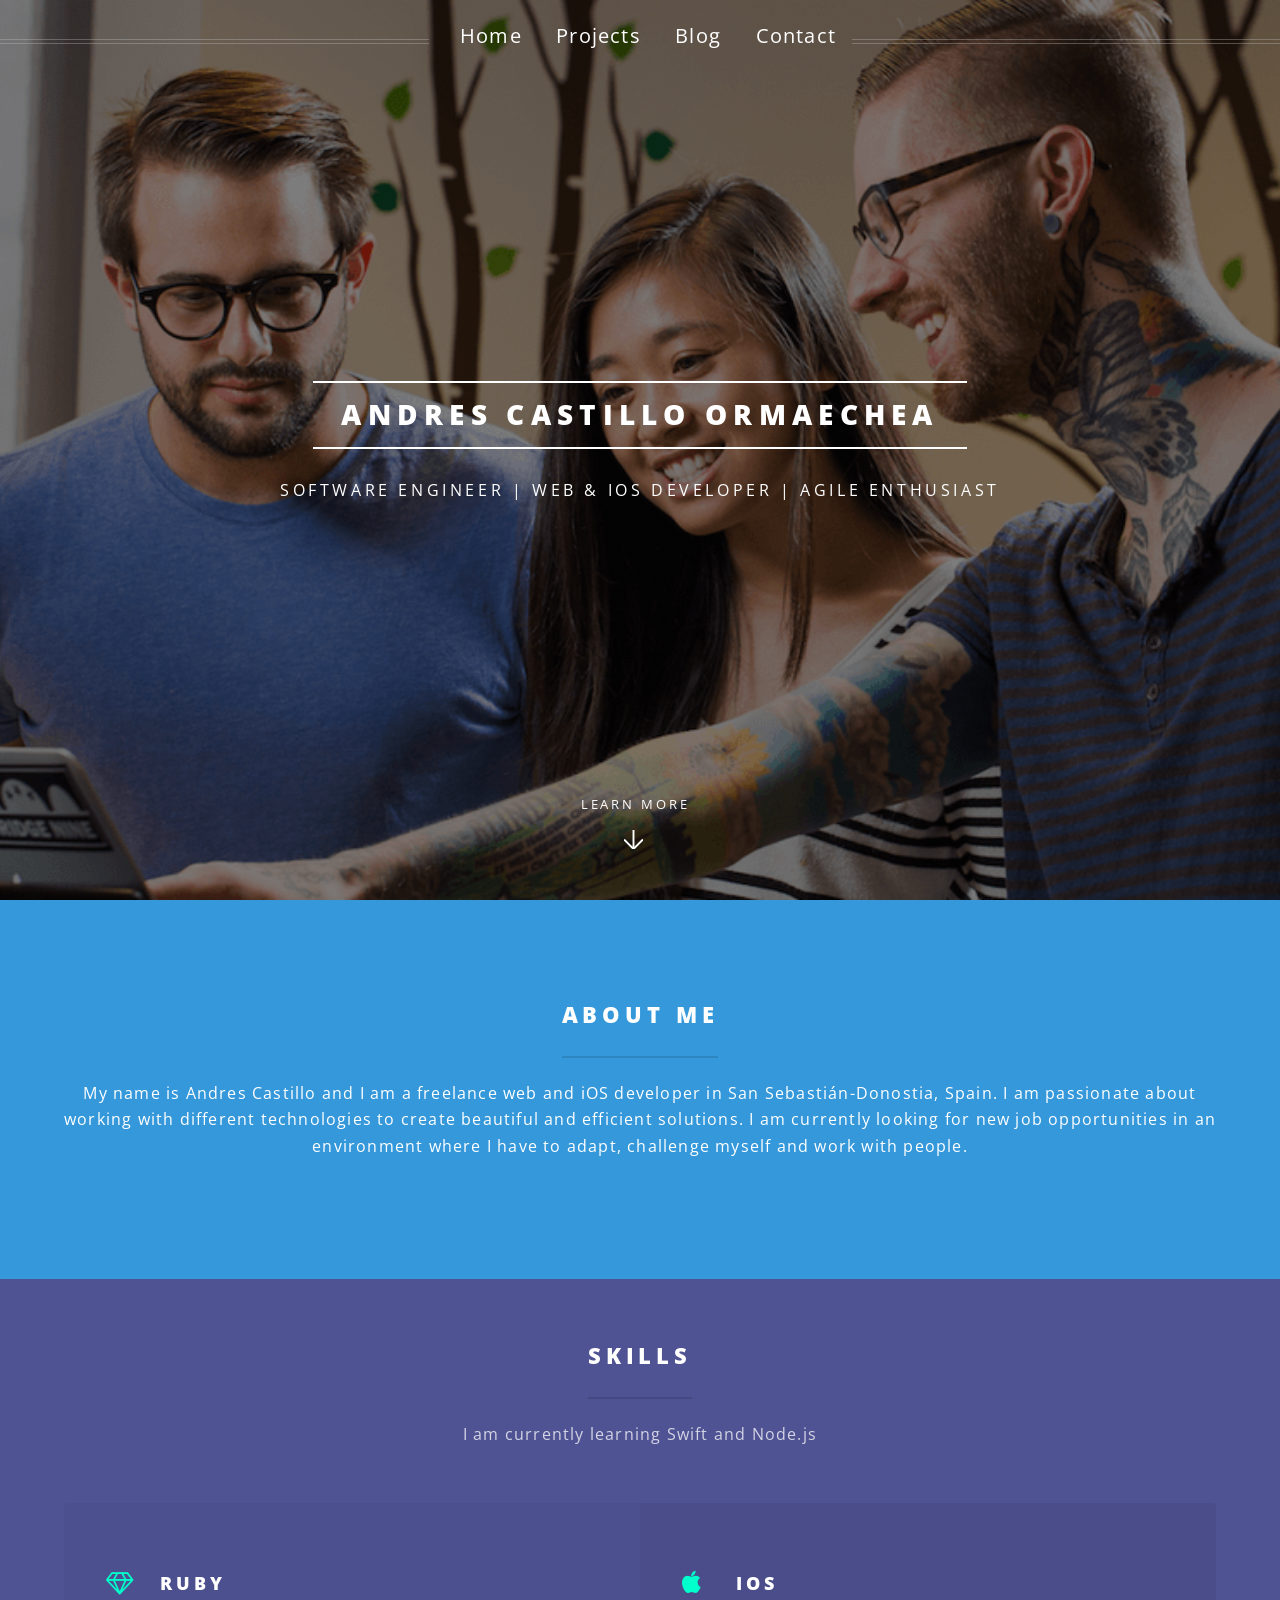
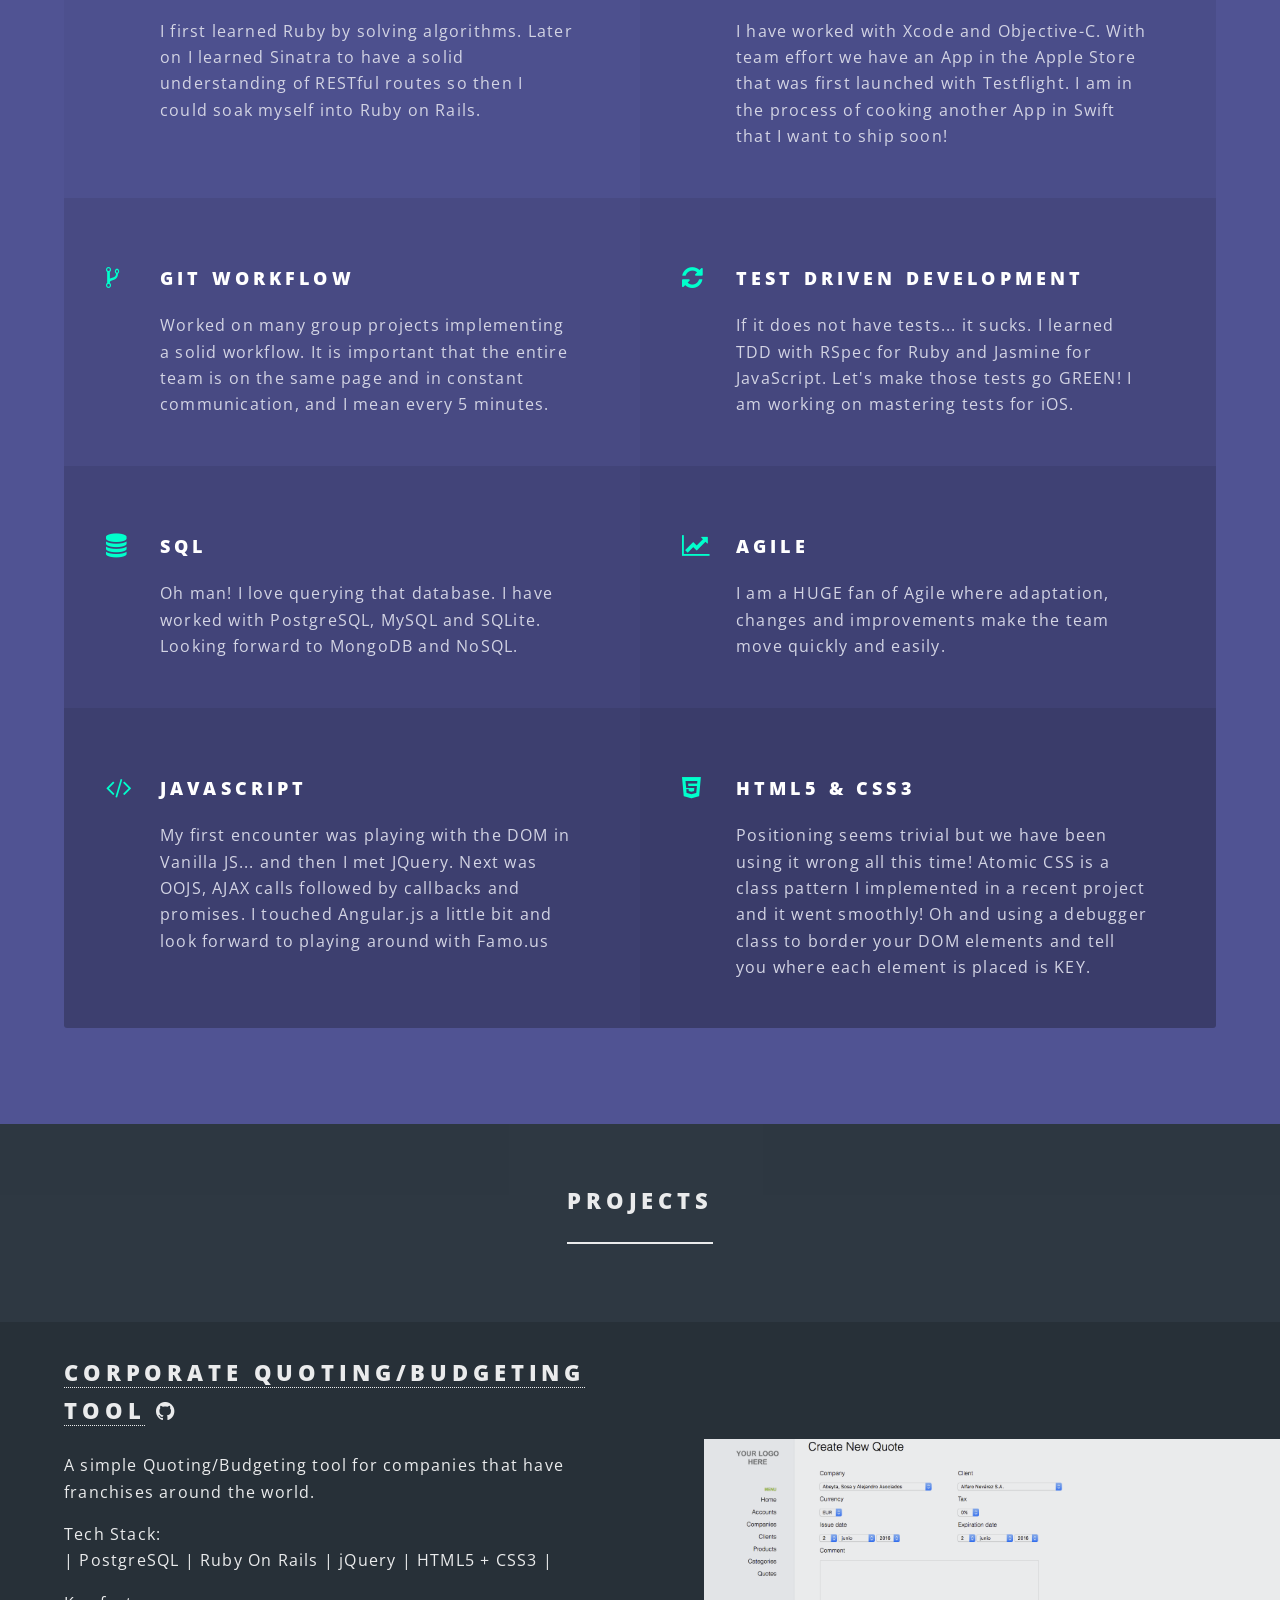
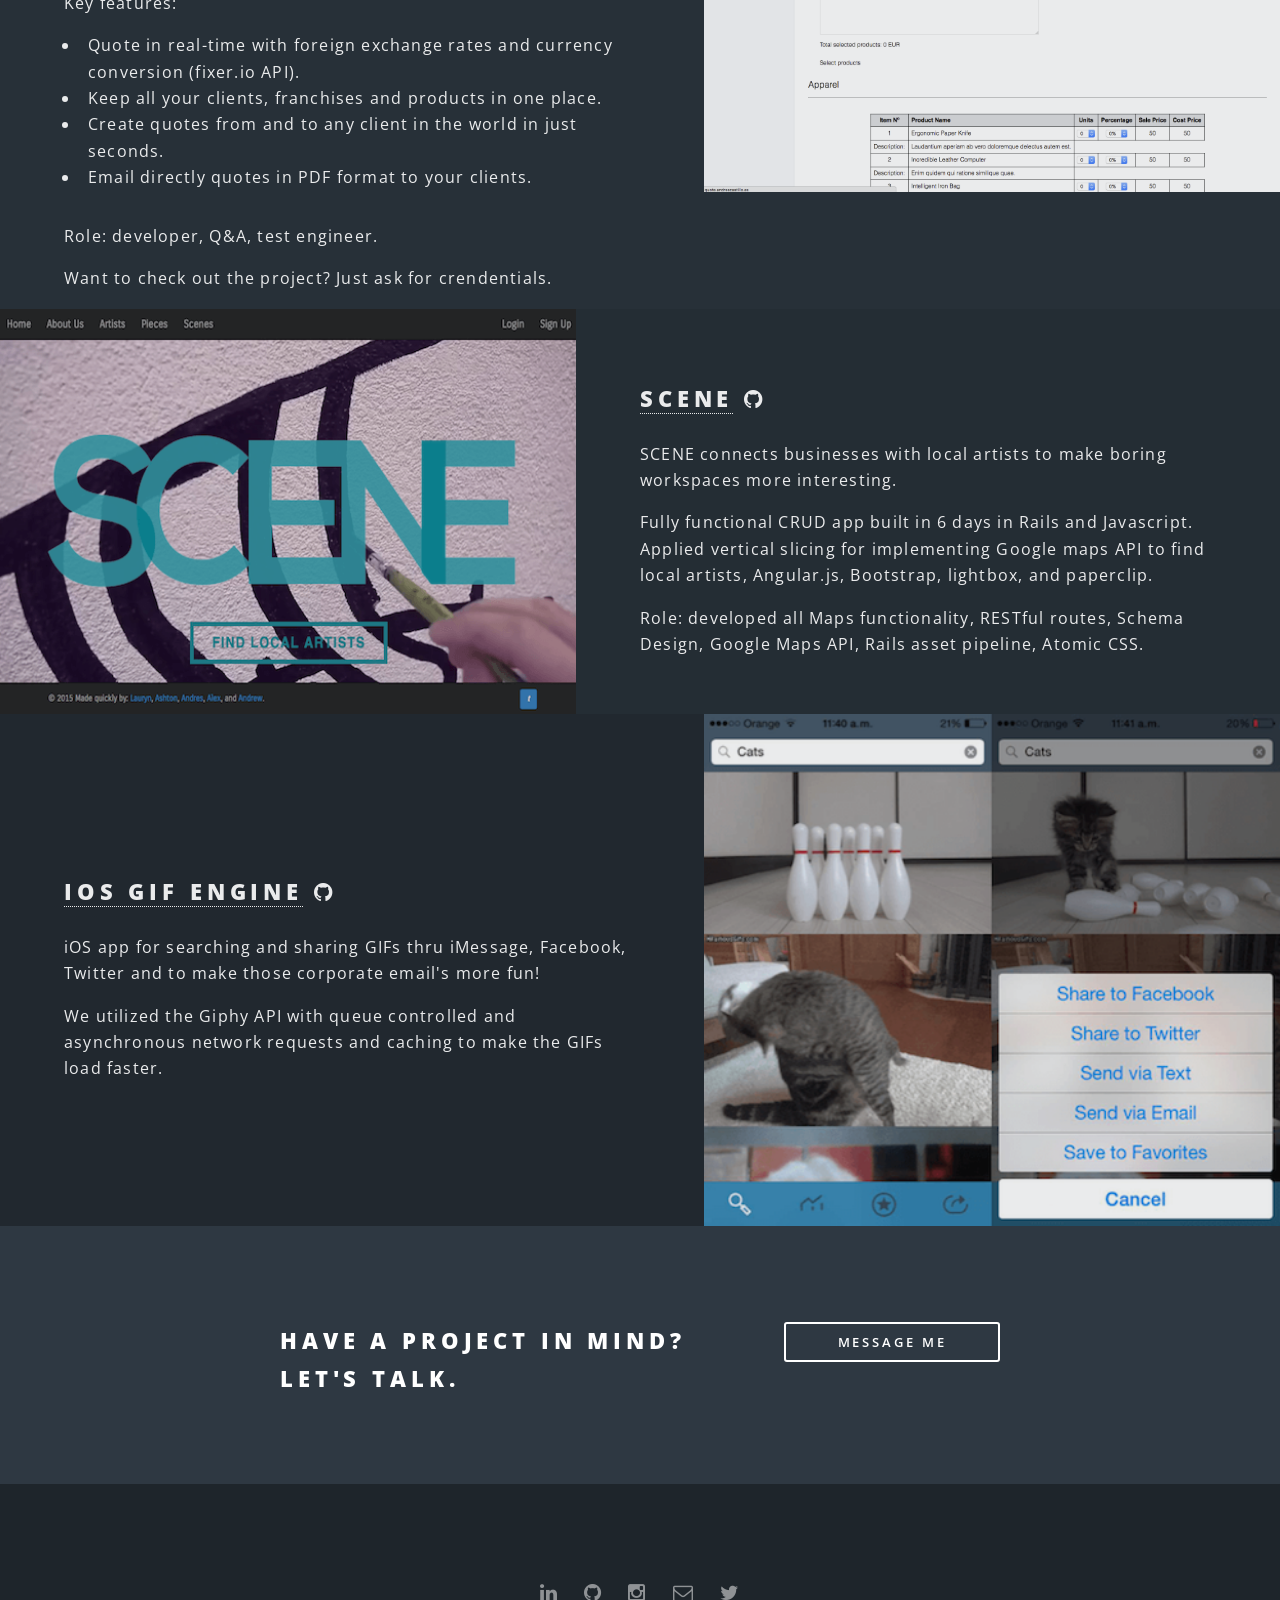
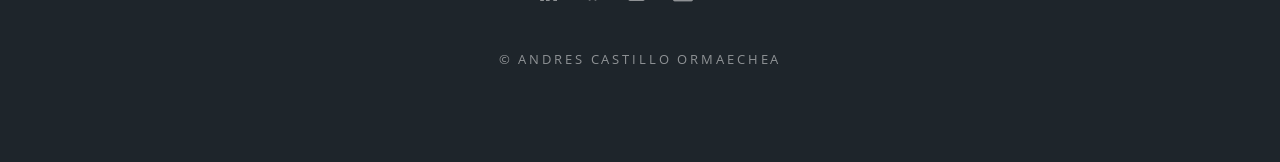
<file: home.html>
<!DOCTYPE HTML>

<html>
	<head>
		<title>Andres Castillo Ormaechea</title>
		<meta charset="utf-8" />
		<meta name="viewport" content="width=device-width, initial-scale=1" />
		<!--[if lte IE 8]><script src="assets/js/ie/html5shiv.js"></script><![endif]-->
		<link rel="shortcut icon" href="images/andres-castillo-think-outside-box.png" />
		<link rel="stylesheet" href="assets/css/main.css" />
		<!--[if lte IE 8]><link rel="stylesheet" href="assets/css/ie8.css" /><![endif]-->
		<!--[if lte IE 9]><link rel="stylesheet" href="assets/css/ie9.css" /><![endif]-->
		<script>
  (function(i,s,o,g,r,a,m){i['GoogleAnalyticsObject']=r;i[r]=i[r]||function(){
  (i[r].q=i[r].q||[]).push(arguments)},i[r].l=1*new Date();a=s.createElement(o),
  m=s.getElementsByTagName(o)[0];a.async=1;a.src=g;m.parentNode.insertBefore(a,m)
  })(window,document,'script','//www.google-analytics.com/analytics.js','ga');

  ga('create', 'UA-64326807-2', 'auto');
  ga('send', 'pageview');

</script>
	</head>
	<body class="landing">

		<!-- Page Wrapper -->
			<div id="page-wrapper">
					<nav id="nav">
							<ul>
								<li><a href="home.html">Home</a></li>
								<li><a href="projects.html">Projects</a></li>
								<li><a href="blog.html">Blog</a></li>
								<li><a href="contact.html">Contact</a></li>
							</ul>
					</nav>

				<!-- Banner -->
					<section id="banner">
						<div class="inner">
							<h2>Andres Castillo Ormaechea</h2>
							<p>Software Engineer | Web & iOS Developer | Agile Enthusiast</p>
						</div>
						<a href="#one" class="more scrolly">Learn More</a>
					</section>

				<!-- One -->
					<section id="one" class="wrapper style1 special">
						<div class="inner">
							<header class="major">
								<h2>About Me</h2><br />
								<p>My name is Andres Castillo and I am a freelance web and iOS developer in San Sebastián-Donostia, Spain. I am passionate about working with different technologies to create beautiful and efficient solutions. I am currently looking for new job opportunities in an environment where I have to adapt, challenge myself and work with people. </p>
							</header>
						</div>
					</section>

					<!-- Three -->
					<!-- <section id="three" class="wrapper style3 special"> -->
					<section id="hero2" class="wrapper style3 special">
						<div class="inner">
							<header class="major">
								<h2 style="margin-top: 5%">Skills</h2>
								<p>I am currently learning Swift and Node.js</p>
							</header>
							<ul class="features">
								<li class="icon fa-diamond">
									<h3>Ruby</h3>
									<p>I first learned Ruby by solving algorithms. Later on I learned Sinatra to have a solid understanding of RESTful routes so then I could soak myself into Ruby on Rails.</p>
								</li>
								<li class="icon fa-apple">
									<h3>iOS</h3>
									<p>I have worked with Xcode and Objective-C. With team effort we have an App in the Apple Store that was first launched with Testflight. I am in the process of cooking another App in Swift that I want to ship soon!</p>
								</li>
								<li class="icon fa-code-fork">
									<h3>Git Workflow</h3>
									<p>Worked on many group projects implementing a solid workflow. It is important that the entire team is on the same page and in constant communication, and I mean every 5 minutes.</p>
								</li>
								<li class="icon fa-refresh ">
									<h3>Test Driven Development</h3>
									<p>If it does not have tests... it sucks. I learned TDD with RSpec for Ruby and Jasmine for JavaScript. Let's make those tests go GREEN! I am working on mastering tests for iOS.</p>
								</li>
								<li class="icon fa-database">
									<h3>SQL</h3>
									<p>Oh man! I love querying that database. I have worked with PostgreSQL, MySQL and SQLite. Looking forward to MongoDB and NoSQL.</p>

								</li>
								<li class="icon fa-line-chart">
									<h3>Agile</h3>
									<p>I am a HUGE fan of Agile where adaptation, changes and improvements make the team move quickly and easily.</p>
								</li>
								<li class="icon fa-code">
									<h3>JavaScript</h3>
									<p>My first encounter was playing with the DOM in Vanilla JS... and then I met JQuery. Next was OOJS, AJAX calls followed by callbacks and promises. I touched Angular.js a little bit and look forward to playing around with Famo.us</p>
								</li>
								<li class="icon fa-html5">
									<h3>HTML5 & CSS3</h3>
									<p>Positioning seems trivial but we have been using it wrong all this time! Atomic CSS is a class pattern I implemented in a recent project and it went smoothly! Oh and using a debugger class to border your DOM elements and tell you where each element is placed is KEY.</p>
								</li>
							</ul>
						</div>
					</section>

				<!-- Two -->
					<section id="two" class="wrapper alt style2 special">
						<div class="inner">
							<header class="major">
								<h2 style="margin-top: 5%">Projects</h2>
							</header>
						</div>
						<section class="spotlight">
            	<div class="image ">
  								<a href="projects/corporate-quoting-tool.html">	<img src="images/projects/budgeting-quoting-project-andres-castillo.jpg" alt="budget-quoting-project-andres-castillo"/> </a>
  							</div>
						<div class="content">
								<h2><a href="projects/corporate-quoting-tool.html"> Corporate Quoting/Budgeting tool</a>
										<a href="projects/corporate-quoting-tool.html" class="icon fa-github">
										</a></h2>
								<p>A simple Quoting/Budgeting tool for companies that have franchises around the world.</p>
								<p>Tech Stack:<br>

										| PostgreSQL | Ruby On Rails | jQuery | HTML5 + CSS3 |

								</p>
								<p>Key features:
									<ul>
										<li class="align-left">Quote in real-time with foreign exchange rates and currency conversion (fixer.io API).</li>
										<li class="align-left">Keep all your clients, franchises and products in one place.</li>
									 <li class="align-left">Create quotes from and to any client in the world in just seconds.</li>
									 <li class="align-left">Email directly quotes in PDF format to your clients.</li>
									</ul>
								</p>
								<p>Role: developer, Q&A, test engineer.</p>
								<p>Want to check out the project? Just ask for crendentials.</p>

							</div>
						</section>
						<section class="spotlight">
            	<div class="image ">
  								<a href="projects/scene-project.html">	<img src="images/projects/scene-project-andres-castillo.jpg" alt="scene-project-andres-castillo"/> </a>

  							</div>
						<div class="content">
								<h2><a href="projects/scene-project.html">Scene</a>
										<a href="https://github.com/ormaechea/Scene" class="icon fa-github">
										</a></h2>

								<p>SCENE connects businesses with local artists to make boring workspaces more interesting.</p>
								<p>Fully functional CRUD app built in 6 days in Rails and Javascript. Applied vertical slicing for implementing Google maps API to find local artists, Angular.js, Bootstrap, lightbox, and paperclip.  </p>
								<p>Role: developed all Maps functionality, RESTful routes, Schema Design, Google Maps API, Rails asset pipeline, Atomic CSS.</p>
							</div>
						</section>
						<section class="spotlight">
								<div class="image ">
										<a href="https://itunes.apple.com/us/app/gif-it-to-me/id695807638?mt=8">
										 <img src="images/projects/gif-project-andres-castillo.jpg" alt="gif-project-andres-castillo.jpg" /> </a>
								</div>
							<div class="content">
								<h2>
									<a href="https://itunes.apple.com/us/app/gif-it-to-me/id695807638?mt=8">iOS GIF Engine</a>
									<a href="https://github.com/ormaechea/GIFit2me" class="icon fa-github">
										</a>
								</h2>
								<p>iOS app for searching and sharing GIFs thru iMessage, Facebook, Twitter and to make those corporate email's more fun!</p>
								<p>We utilized the Giphy API with queue controlled and asynchronous network requests and caching to make the GIFs load faster. </p>
							</div>
						</section>

					</section>

				<!-- CTA -->
					<section id="cta"  class="wrapper style4">
						<div class="inner">
							<header>
								<h2>Have a project in mind? Let's talk.</h2>
							</header>
							<ul class="actions vertical">
								<li><a href="contact.html" class="button fit">Message me</a></li>
							</ul>
						</div>
					</section>

				<!-- Footer -->
					<footer id="footer">
						<ul class="icons">

							<li><a href="https://es.linkedin.com/in/andrescastillo1" class="icon fa-linkedin"><span class="label">Linked-in</span></a></li>
							<li><a href="https://github.com/castilloandres" class="icon fa-github"><span class="label">Github</span></a></li>
							<li><a href="https://instagram.com/andrescastillo.es" class="icon fa-instagram"><span class="label">Instagram</span></a></li>
							<li><a href="mailto:andres@andrescastillo.es" class="icon fa-envelope-o"><span class="label">Email</span></a></li>
							<li><a href="https://twitter.com/ndrscastillo" class="icon fa-twitter"><span class="label">Twitter</span></a></li>
						</ul>
							<ul class="copyright">
							<li>&copy; Andres Castillo Ormaechea</li>
						</ul>

					</footer>

			</div>

		<!-- Scripts -->
			<script src="assets/js/jquery.min.js"></script>
			<script src="assets/js/jquery.scrollex.min.js"></script>
			<script src="assets/js/jquery.scrolly.min.js"></script>
			<script src="assets/js/skel.min.js"></script>
			<script src="assets/js/util.js"></script>
			<!--[if lte IE 8]><script src="assets/js/ie/respond.min.js"></script><![endif]-->
			<script src="assets/js/main.js"></script>

	</body>
</html>
</file>
<file: assets/css/ie8.css>
/* Icon */

	.icon.major {
		border: none;
	}

		.icon.major:before {
			font-size: 3em;
		}

/* Form */

	label {
		color: #2E3842;
	}

	input[type="text"],
	input[type="password"],
	input[type="email"],
	select,
	textarea {
		border: solid 1px #dfdfdf;
	}

/* Button */

	input[type="submit"],
	input[type="reset"],
	input[type="button"],
	button,
	.button {
		border: solid 2px #dfdfdf;
	}

		input[type="submit"].special,
		input[type="reset"].special,
		input[type="button"].special,
		button.special,
		.button.special {
			border: 0 !important;
		}

/* Page Wrapper + Menu */

	#menu {
		display: none;
	}

	body.is-menu-visible #menu {
		display: block;
	}

/* Header */

	#header nav > ul > li > a.menuToggle:after {
		display: none;
	}

/* Banner + Wrapper (style4) */

	#banner,
	.wrapper.style4 {
		-ms-behavior: url("assets/js/ie/backgroundsize.min.htc");
	}

		#banner:before,
		.wrapper.style4:before {
			display: none;
		}

/* Banner */

	#banner .more {
		height: 4em;
	}

		#banner .more:after {
			display: none;
		}

/* Main */

	#main > header {
		-ms-behavior: url("assets/js/ie/backgroundsize.min.htc");
	}

		#main > header:before {
			display: none;
		}
</file>
<file: assets/css/ie9.css>
/* Spotlight */

	.spotlight {
		display: block;
	}

		.spotlight .image {
			display: inline-block;
			vertical-align: top;
		}

		.spotlight .content {
			padding: 4em 4em 2em 4em ;
			display: inline-block;
		}

		.spotlight:after {
			clear: both;
			content: '';
			display: block;
		}

/* Features */

	.features {
		display: block;
	}

		.features li {
			float: left;
		}

		.features:after {
			content: '';
			display: block;
			clear: both;
		}

/* Banner + Wrapper (style4) */

	#banner,
	.wrapper.style4 {
		background-image: url("../../images/banner.jpg");
		background-position: center center;
		background-repeat: no-repeat;
		background-size: cover;
		position: relative;
	}

		#banner:before,
		.wrapper.style4:before {
			background: #000000;
			content: '';
			height: 100%;
			left: 0;
			opacity: 0.5;
			position: absolute;
			top: 0;
			width: 100%;
		}

		#banner .inner,
		.wrapper.style4 .inner {
			position: relative;
			z-index: 1;
		}

/* Banner */

	#banner {
		padding: 14em 0 12em 0 ;
		height: auto;
	}

		#banner:after {
			display: none;
		}

/* CTA */

	#cta .inner header {
		float: left;
	}

	#cta .inner .actions {
		float: left;
	}

	#cta .inner:after {
		clear: both;
		content: '';
		display: block;
	}

/* Main */

	#main > header {
		background-image: url("../../images/banner.jpg");
		background-position: center center;
		background-repeat: no-repeat;
		background-size: cover;
		position: relative;
	}

		#main > header:before {
			background: #000000;
			content: '';
			height: 100%;
			left: 0;
			opacity: 0.5;
			position: absolute;
			top: 0;
			width: 100%;
		}

		#main > header > * {
			position: relative;
			z-index: 1;
		}
</file>
<file: assets/css/main.css>
@import url(font-awesome.min.css);
@import url("http://fonts.googleapis.com/css?family=Open+Sans:400,400italic,600,600italic,800,800italic");


/* Reset */

	html, body, div, span, applet, object, iframe, h1, h2, h3, h4, h5, h6, p, blockquote, pre, a, abbr, acronym, address, big, cite, code, del, dfn, em, img, ins, kbd, q, s, samp, small, strike, strong, sub, sup, tt, var, b, u, i, center, dl, dt, dd, ol, ul, li, fieldset, form, label, legend, table, caption, tbody, tfoot, thead, tr, th, td, article, aside, canvas, details, embed, figure, figcaption, footer, header, hgroup, menu, nav, output, ruby, section, summary, time, mark, audio, video {
		margin: 0;
		padding: 0;
		border: 0;
		font-size: 100%;
		font: inherit;
		vertical-align: baseline;
	}

	article, aside, details, figcaption, figure, footer, header, hgroup, menu, nav, section {
		display: block;
	}

	body {
		line-height: 1;
	}

	ol, ul {
		list-style: none;
	}

	blockquote, q {
		quotes: none;
	}

	blockquote:before, blockquote:after, q:before, q:after {
		content: '';
		content: none;
	}

	table {
		border-collapse: collapse;
		border-spacing: 0;
	}

	body {
		-webkit-text-size-adjust: none;
	}

/* Box Model */

	*, *:before, *:after {
		-moz-box-sizing: border-box;
		-webkit-box-sizing: border-box;
		box-sizing: border-box;
	}

/* Grid */

	.row {
		border-bottom: solid 1px transparent;
		-moz-box-sizing: border-box;
		-webkit-box-sizing: border-box;
		box-sizing: border-box;
	}

	.row > * {
		float: left;
		-moz-box-sizing: border-box;
		-webkit-box-sizing: border-box;
		box-sizing: border-box;
	}

	.row:after, .row:before {
		content: '';
		display: block;
		clear: both;
		height: 0;
	}

	.row.uniform > * > :first-child {
		margin-top: 0;
	}

	.row.uniform > * > :last-child {
		margin-bottom: 0;
	}

	.row.\30 \25 > * {
		padding: 0 0 0 0em;
	}

	.row.\30 \25 {
		margin: 0 0 -1px 0em;
	}

	.row.uniform.\30 \25 > * {
		padding: 0em 0 0 0em;
	}

	.row.uniform.\30 \25 {
		margin: 0em 0 -1px 0em;
	}

	.row > * {
		padding: 0 0 0 1.5em;
	}

	.row {
		margin: 0 0 -1px -1.5em;
	}

	.row.uniform > * {
		padding: 1.5em 0 0 1.5em;
	}

	.row.uniform {
		margin: -1.5em 0 -1px -1.5em;
	}

	.row.\32 00\25 > * {
		padding: 0 0 0 3em;
	}

	.row.\32 00\25 {
		margin: 0 0 -1px -3em;
	}

	.row.uniform.\32 00\25 > * {
		padding: 3em 0 0 3em;
	}

	.row.uniform.\32 00\25 {
		margin: -3em 0 -1px -3em;
	}

	.row.\31 50\25 > * {
		padding: 0 0 0 2.25em;
	}

	.row.\31 50\25 {
		margin: 0 0 -1px -2.25em;
	}

	.row.uniform.\31 50\25 > * {
		padding: 2.25em 0 0 2.25em;
	}

	.row.uniform.\31 50\25 {
		margin: -2.25em 0 -1px -2.25em;
	}

	.row.\35 0\25 > * {
		padding: 0 0 0 0.75em;
	}

	.row.\35 0\25 {
		margin: 0 0 -1px -0.75em;
	}

	.row.uniform.\35 0\25 > * {
		padding: 0.75em 0 0 0.75em;
	}

	.row.uniform.\35 0\25 {
		margin: -0.75em 0 -1px -0.75em;
	}

	.row.\32 5\25 > * {
		padding: 0 0 0 0.375em;
	}

	.row.\32 5\25 {
		margin: 0 0 -1px -0.375em;
	}

	.row.uniform.\32 5\25 > * {
		padding: 0.375em 0 0 0.375em;
	}

	.row.uniform.\32 5\25 {
		margin: -0.375em 0 -1px -0.375em;
	}

	.\31 2u, .\31 2u\24 {
		width: 100%;
		clear: none;
		margin-left: 0;
	}

	.\31 1u, .\31 1u\24 {
		width: 91.6666666667%;
		clear: none;
		margin-left: 0;
	}

	.\31 0u, .\31 0u\24 {
		width: 83.3333333333%;
		clear: none;
		margin-left: 0;
	}

	.\39 u, .\39 u\24 {
		width: 75%;
		clear: none;
		margin-left: 0;
	}

	.\38 u, .\38 u\24 {
		width: 66.6666666667%;
		clear: none;
		margin-left: 0;
	}

	.\37 u, .\37 u\24 {
		width: 58.3333333333%;
		clear: none;
		margin-left: 0;
	}

	.\36 u, .\36 u\24 {
		width: 50%;
		clear: none;
		margin-left: 0;
	}

	.\35 u, .\35 u\24 {
		width: 41.6666666667%;
		clear: none;
		margin-left: 0;
	}

	.\34 u, .\34 u\24 {
		width: 33.3333333333%;
		clear: none;
		margin-left: 0;
	}

	.\33 u, .\33 u\24 {
		width: 25%;
		clear: none;
		margin-left: 0;
	}

	.\32 u, .\32 u\24 {
		width: 16.6666666667%;
		clear: none;
		margin-left: 0;
	}

	.\31 u, .\31 u\24 {
		width: 8.3333333333%;
		clear: none;
		margin-left: 0;
	}

	.\31 2u\24 + *,
	.\31 1u\24 + *,
	.\31 0u\24 + *,
	.\39 u\24 + *,
	.\38 u\24 + *,
	.\37 u\24 + *,
	.\36 u\24 + *,
	.\35 u\24 + *,
	.\34 u\24 + *,
	.\33 u\24 + *,
	.\32 u\24 + *,
	.\31 u\24 + * {
		clear: left;
	}

	.\-11u {
		margin-left: 91.66667%;
	}

	.\-10u {
		margin-left: 83.33333%;
	}

	.\-9u {
		margin-left: 75%;
	}

	.\-8u {
		margin-left: 66.66667%;
	}

	.\-7u {
		margin-left: 58.33333%;
	}

	.\-6u {
		margin-left: 50%;
	}

	.\-5u {
		margin-left: 41.66667%;
	}

	.\-4u {
		margin-left: 33.33333%;
	}

	.\-3u {
		margin-left: 25%;
	}

	.\-2u {
		margin-left: 16.66667%;
	}

	.\-1u {
		margin-left: 8.33333%;
	}

	@media screen and (max-width: 1680px) {

		.row > * {
			padding: 0 0 0 1.5em;
		}

		.row {
			margin: 0 0 -1px -1.5em;
		}

		.row.uniform > * {
			padding: 1.5em 0 0 1.5em;
		}

		.row.uniform {
			margin: -1.5em 0 -1px -1.5em;
		}

		.row.\32 00\25 > * {
			padding: 0 0 0 3em;
		}

		.row.\32 00\25 {
			margin: 0 0 -1px -3em;
		}

		.row.uniform.\32 00\25 > * {
			padding: 3em 0 0 3em;
		}

		.row.uniform.\32 00\25 {
			margin: -3em 0 -1px -3em;
		}

		.row.\31 50\25 > * {
			padding: 0 0 0 2.25em;
		}

		.row.\31 50\25 {
			margin: 0 0 -1px -2.25em;
		}

		.row.uniform.\31 50\25 > * {
			padding: 2.25em 0 0 2.25em;
		}

		.row.uniform.\31 50\25 {
			margin: -2.25em 0 -1px -2.25em;
		}

		.row.\35 0\25 > * {
			padding: 0 0 0 0.75em;
		}

		.row.\35 0\25 {
			margin: 0 0 -1px -0.75em;
		}

		.row.uniform.\35 0\25 > * {
			padding: 0.75em 0 0 0.75em;
		}

		.row.uniform.\35 0\25 {
			margin: -0.75em 0 -1px -0.75em;
		}

		.row.\32 5\25 > * {
			padding: 0 0 0 0.375em;
		}

		.row.\32 5\25 {
			margin: 0 0 -1px -0.375em;
		}

		.row.uniform.\32 5\25 > * {
			padding: 0.375em 0 0 0.375em;
		}

		.row.uniform.\32 5\25 {
			margin: -0.375em 0 -1px -0.375em;
		}

		.\31 2u\28xlarge\29, .\31 2u\24\28xlarge\29 {
			width: 100%;
			clear: none;
			margin-left: 0;
		}

		.\31 1u\28xlarge\29, .\31 1u\24\28xlarge\29 {
			width: 91.6666666667%;
			clear: none;
			margin-left: 0;
		}

		.\31 0u\28xlarge\29, .\31 0u\24\28xlarge\29 {
			width: 83.3333333333%;
			clear: none;
			margin-left: 0;
		}

		.\39 u\28xlarge\29, .\39 u\24\28xlarge\29 {
			width: 75%;
			clear: none;
			margin-left: 0;
		}

		.\38 u\28xlarge\29, .\38 u\24\28xlarge\29 {
			width: 66.6666666667%;
			clear: none;
			margin-left: 0;
		}

		.\37 u\28xlarge\29, .\37 u\24\28xlarge\29 {
			width: 58.3333333333%;
			clear: none;
			margin-left: 0;
		}

		.\36 u\28xlarge\29, .\36 u\24\28xlarge\29 {
			width: 50%;
			clear: none;
			margin-left: 0;
		}

		.\35 u\28xlarge\29, .\35 u\24\28xlarge\29 {
			width: 41.6666666667%;
			clear: none;
			margin-left: 0;
		}

		.\34 u\28xlarge\29, .\34 u\24\28xlarge\29 {
			width: 33.3333333333%;
			clear: none;
			margin-left: 0;
		}

		.\33 u\28xlarge\29, .\33 u\24\28xlarge\29 {
			width: 25%;
			clear: none;
			margin-left: 0;
		}

		.\32 u\28xlarge\29, .\32 u\24\28xlarge\29 {
			width: 16.6666666667%;
			clear: none;
			margin-left: 0;
		}

		.\31 u\28xlarge\29, .\31 u\24\28xlarge\29 {
			width: 8.3333333333%;
			clear: none;
			margin-left: 0;
		}

		.\31 2u\24\28xlarge\29 + *,
		.\31 1u\24\28xlarge\29 + *,
		.\31 0u\24\28xlarge\29 + *,
		.\39 u\24\28xlarge\29 + *,
		.\38 u\24\28xlarge\29 + *,
		.\37 u\24\28xlarge\29 + *,
		.\36 u\24\28xlarge\29 + *,
		.\35 u\24\28xlarge\29 + *,
		.\34 u\24\28xlarge\29 + *,
		.\33 u\24\28xlarge\29 + *,
		.\32 u\24\28xlarge\29 + *,
		.\31 u\24\28xlarge\29 + * {
			clear: left;
		}

		.\-11u\28xlarge\29 {
			margin-left: 91.66667%;
		}

		.\-10u\28xlarge\29 {
			margin-left: 83.33333%;
		}

		.\-9u\28xlarge\29 {
			margin-left: 75%;
		}

		.\-8u\28xlarge\29 {
			margin-left: 66.66667%;
		}

		.\-7u\28xlarge\29 {
			margin-left: 58.33333%;
		}

		.\-6u\28xlarge\29 {
			margin-left: 50%;
		}

		.\-5u\28xlarge\29 {
			margin-left: 41.66667%;
		}

		.\-4u\28xlarge\29 {
			margin-left: 33.33333%;
		}

		.\-3u\28xlarge\29 {
			margin-left: 25%;
		}

		.\-2u\28xlarge\29 {
			margin-left: 16.66667%;
		}

		.\-1u\28xlarge\29 {
			margin-left: 8.33333%;
		}

	}

	@media screen and (max-width: 1280px) {

		.row > * {
			padding: 0 0 0 1.5em;
		}

		.row {
			margin: 0 0 -1px -1.5em;
		}

		.row.uniform > * {
			padding: 1.5em 0 0 1.5em;
		}

		.row.uniform {
			margin: -1.5em 0 -1px -1.5em;
		}

		.row.\32 00\25 > * {
			padding: 0 0 0 3em;
		}

		.row.\32 00\25 {
			margin: 0 0 -1px -3em;
		}

		.row.uniform.\32 00\25 > * {
			padding: 3em 0 0 3em;
		}

		.row.uniform.\32 00\25 {
			margin: -3em 0 -1px -3em;
		}

		.row.\31 50\25 > * {
			padding: 0 0 0 2.25em;
		}

		.row.\31 50\25 {
			margin: 0 0 -1px -2.25em;
		}

		.row.uniform.\31 50\25 > * {
			padding: 2.25em 0 0 2.25em;
		}

		.row.uniform.\31 50\25 {
			margin: -2.25em 0 -1px -2.25em;
		}

		.row.\35 0\25 > * {
			padding: 0 0 0 0.75em;
		}

		.row.\35 0\25 {
			margin: 0 0 -1px -0.75em;
		}

		.row.uniform.\35 0\25 > * {
			padding: 0.75em 0 0 0.75em;
		}

		.row.uniform.\35 0\25 {
			margin: -0.75em 0 -1px -0.75em;
		}

		.row.\32 5\25 > * {
			padding: 0 0 0 0.375em;
		}

		.row.\32 5\25 {
			margin: 0 0 -1px -0.375em;
		}

		.row.uniform.\32 5\25 > * {
			padding: 0.375em 0 0 0.375em;
		}

		.row.uniform.\32 5\25 {
			margin: -0.375em 0 -1px -0.375em;
		}

		.\31 2u\28large\29, .\31 2u\24\28large\29 {
			width: 100%;
			clear: none;
			margin-left: 0;
		}

		.\31 1u\28large\29, .\31 1u\24\28large\29 {
			width: 91.6666666667%;
			clear: none;
			margin-left: 0;
		}

		.\31 0u\28large\29, .\31 0u\24\28large\29 {
			width: 83.3333333333%;
			clear: none;
			margin-left: 0;
		}

		.\39 u\28large\29, .\39 u\24\28large\29 {
			width: 75%;
			clear: none;
			margin-left: 0;
		}

		.\38 u\28large\29, .\38 u\24\28large\29 {
			width: 66.6666666667%;
			clear: none;
			margin-left: 0;
		}

		.\37 u\28large\29, .\37 u\24\28large\29 {
			width: 58.3333333333%;
			clear: none;
			margin-left: 0;
		}

		.\36 u\28large\29, .\36 u\24\28large\29 {
			width: 50%;
			clear: none;
			margin-left: 0;
		}

		.\35 u\28large\29, .\35 u\24\28large\29 {
			width: 41.6666666667%;
			clear: none;
			margin-left: 0;
		}

		.\34 u\28large\29, .\34 u\24\28large\29 {
			width: 33.3333333333%;
			clear: none;
			margin-left: 0;
		}

		.\33 u\28large\29, .\33 u\24\28large\29 {
			width: 25%;
			clear: none;
			margin-left: 0;
		}

		.\32 u\28large\29, .\32 u\24\28large\29 {
			width: 16.6666666667%;
			clear: none;
			margin-left: 0;
		}

		.\31 u\28large\29, .\31 u\24\28large\29 {
			width: 8.3333333333%;
			clear: none;
			margin-left: 0;
		}

		.\31 2u\24\28large\29 + *,
		.\31 1u\24\28large\29 + *,
		.\31 0u\24\28large\29 + *,
		.\39 u\24\28large\29 + *,
		.\38 u\24\28large\29 + *,
		.\37 u\24\28large\29 + *,
		.\36 u\24\28large\29 + *,
		.\35 u\24\28large\29 + *,
		.\34 u\24\28large\29 + *,
		.\33 u\24\28large\29 + *,
		.\32 u\24\28large\29 + *,
		.\31 u\24\28large\29 + * {
			clear: left;
		}

		.\-11u\28large\29 {
			margin-left: 91.66667%;
		}

		.\-10u\28large\29 {
			margin-left: 83.33333%;
		}

		.\-9u\28large\29 {
			margin-left: 75%;
		}

		.\-8u\28large\29 {
			margin-left: 66.66667%;
		}

		.\-7u\28large\29 {
			margin-left: 58.33333%;
		}

		.\-6u\28large\29 {
			margin-left: 50%;
		}

		.\-5u\28large\29 {
			margin-left: 41.66667%;
		}

		.\-4u\28large\29 {
			margin-left: 33.33333%;
		}

		.\-3u\28large\29 {
			margin-left: 25%;
		}

		.\-2u\28large\29 {
			margin-left: 16.66667%;
		}

		.\-1u\28large\29 {
			margin-left: 8.33333%;
		}

	}

	@media screen and (max-width: 980px) {

		.row > * {
			padding: 0 0 0 1.5em;
		}

		.row {
			margin: 0 0 -1px -1.5em;
		}

		.row.uniform > * {
			padding: 1.5em 0 0 1.5em;
		}

		.row.uniform {
			margin: -1.5em 0 -1px -1.5em;
		}

		.row.\32 00\25 > * {
			padding: 0 0 0 3em;
		}

		.row.\32 00\25 {
			margin: 0 0 -1px -3em;
		}

		.row.uniform.\32 00\25 > * {
			padding: 3em 0 0 3em;
		}

		.row.uniform.\32 00\25 {
			margin: -3em 0 -1px -3em;
		}

		.row.\31 50\25 > * {
			padding: 0 0 0 2.25em;
		}

		.row.\31 50\25 {
			margin: 0 0 -1px -2.25em;
		}

		.row.uniform.\31 50\25 > * {
			padding: 2.25em 0 0 2.25em;
		}

		.row.uniform.\31 50\25 {
			margin: -2.25em 0 -1px -2.25em;
		}

		.row.\35 0\25 > * {
			padding: 0 0 0 0.75em;
		}

		.row.\35 0\25 {
			margin: 0 0 -1px -0.75em;
		}

		.row.uniform.\35 0\25 > * {
			padding: 0.75em 0 0 0.75em;
		}

		.row.uniform.\35 0\25 {
			margin: -0.75em 0 -1px -0.75em;
		}

		.row.\32 5\25 > * {
			padding: 0 0 0 0.375em;
		}

		.row.\32 5\25 {
			margin: 0 0 -1px -0.375em;
		}

		.row.uniform.\32 5\25 > * {
			padding: 0.375em 0 0 0.375em;
		}

		.row.uniform.\32 5\25 {
			margin: -0.375em 0 -1px -0.375em;
		}

		.\31 2u\28medium\29, .\31 2u\24\28medium\29 {
			width: 100%;
			clear: none;
			margin-left: 0;
		}

		.\31 1u\28medium\29, .\31 1u\24\28medium\29 {
			width: 91.6666666667%;
			clear: none;
			margin-left: 0;
		}

		.\31 0u\28medium\29, .\31 0u\24\28medium\29 {
			width: 83.3333333333%;
			clear: none;
			margin-left: 0;
		}

		.\39 u\28medium\29, .\39 u\24\28medium\29 {
			width: 75%;
			clear: none;
			margin-left: 0;
		}

		.\38 u\28medium\29, .\38 u\24\28medium\29 {
			width: 66.6666666667%;
			clear: none;
			margin-left: 0;
		}

		.\37 u\28medium\29, .\37 u\24\28medium\29 {
			width: 58.3333333333%;
			clear: none;
			margin-left: 0;
		}

		.\36 u\28medium\29, .\36 u\24\28medium\29 {
			width: 50%;
			clear: none;
			margin-left: 0;
		}

		.\35 u\28medium\29, .\35 u\24\28medium\29 {
			width: 41.6666666667%;
			clear: none;
			margin-left: 0;
		}

		.\34 u\28medium\29, .\34 u\24\28medium\29 {
			width: 33.3333333333%;
			clear: none;
			margin-left: 0;
		}

		.\33 u\28medium\29, .\33 u\24\28medium\29 {
			width: 25%;
			clear: none;
			margin-left: 0;
		}

		.\32 u\28medium\29, .\32 u\24\28medium\29 {
			width: 16.6666666667%;
			clear: none;
			margin-left: 0;
		}

		.\31 u\28medium\29, .\31 u\24\28medium\29 {
			width: 8.3333333333%;
			clear: none;
			margin-left: 0;
		}

		.\31 2u\24\28medium\29 + *,
		.\31 1u\24\28medium\29 + *,
		.\31 0u\24\28medium\29 + *,
		.\39 u\24\28medium\29 + *,
		.\38 u\24\28medium\29 + *,
		.\37 u\24\28medium\29 + *,
		.\36 u\24\28medium\29 + *,
		.\35 u\24\28medium\29 + *,
		.\34 u\24\28medium\29 + *,
		.\33 u\24\28medium\29 + *,
		.\32 u\24\28medium\29 + *,
		.\31 u\24\28medium\29 + * {
			clear: left;
		}

		.\-11u\28medium\29 {
			margin-left: 91.66667%;
		}

		.\-10u\28medium\29 {
			margin-left: 83.33333%;
		}

		.\-9u\28medium\29 {
			margin-left: 75%;
		}

		.\-8u\28medium\29 {
			margin-left: 66.66667%;
		}

		.\-7u\28medium\29 {
			margin-left: 58.33333%;
		}

		.\-6u\28medium\29 {
			margin-left: 50%;
		}

		.\-5u\28medium\29 {
			margin-left: 41.66667%;
		}

		.\-4u\28medium\29 {
			margin-left: 33.33333%;
		}

		.\-3u\28medium\29 {
			margin-left: 25%;
		}

		.\-2u\28medium\29 {
			margin-left: 16.66667%;
		}

		.\-1u\28medium\29 {
			margin-left: 8.33333%;
		}

	}

	@media screen and (max-width: 736px) {

		.row > * {
			padding: 0 0 0 1.5em;
		}

		.row {
			margin: 0 0 -1px -1.5em;
		}

		.row.uniform > * {
			padding: 1.5em 0 0 1.5em;
		}

		.row.uniform {
			margin: -1.5em 0 -1px -1.5em;
		}

		.row.\32 00\25 > * {
			padding: 0 0 0 3em;
		}

		.row.\32 00\25 {
			margin: 0 0 -1px -3em;
		}

		.row.uniform.\32 00\25 > * {
			padding: 3em 0 0 3em;
		}

		.row.uniform.\32 00\25 {
			margin: -3em 0 -1px -3em;
		}

		.row.\31 50\25 > * {
			padding: 0 0 0 2.25em;
		}

		.row.\31 50\25 {
			margin: 0 0 -1px -2.25em;
		}

		.row.uniform.\31 50\25 > * {
			padding: 2.25em 0 0 2.25em;
		}

		.row.uniform.\31 50\25 {
			margin: -2.25em 0 -1px -2.25em;
		}

		.row.\35 0\25 > * {
			padding: 0 0 0 0.75em;
		}

		.row.\35 0\25 {
			margin: 0 0 -1px -0.75em;
		}

		.row.uniform.\35 0\25 > * {
			padding: 0.75em 0 0 0.75em;
		}

		.row.uniform.\35 0\25 {
			margin: -0.75em 0 -1px -0.75em;
		}

		.row.\32 5\25 > * {
			padding: 0 0 0 0.375em;
		}

		.row.\32 5\25 {
			margin: 0 0 -1px -0.375em;
		}

		.row.uniform.\32 5\25 > * {
			padding: 0.375em 0 0 0.375em;
		}

		.row.uniform.\32 5\25 {
			margin: -0.375em 0 -1px -0.375em;
		}

		.\31 2u\28small\29, .\31 2u\24\28small\29 {
			width: 100%;
			clear: none;
			margin-left: 0;
		}

		.\31 1u\28small\29, .\31 1u\24\28small\29 {
			width: 91.6666666667%;
			clear: none;
			margin-left: 0;
		}

		.\31 0u\28small\29, .\31 0u\24\28small\29 {
			width: 83.3333333333%;
			clear: none;
			margin-left: 0;
		}

		.\39 u\28small\29, .\39 u\24\28small\29 {
			width: 75%;
			clear: none;
			margin-left: 0;
		}

		.\38 u\28small\29, .\38 u\24\28small\29 {
			width: 66.6666666667%;
			clear: none;
			margin-left: 0;
		}

		.\37 u\28small\29, .\37 u\24\28small\29 {
			width: 58.3333333333%;
			clear: none;
			margin-left: 0;
		}

		.\36 u\28small\29, .\36 u\24\28small\29 {
			width: 50%;
			clear: none;
			margin-left: 0;
		}

		.\35 u\28small\29, .\35 u\24\28small\29 {
			width: 41.6666666667%;
			clear: none;
			margin-left: 0;
		}

		.\34 u\28small\29, .\34 u\24\28small\29 {
			width: 33.3333333333%;
			clear: none;
			margin-left: 0;
		}

		.\33 u\28small\29, .\33 u\24\28small\29 {
			width: 25%;
			clear: none;
			margin-left: 0;
		}

		.\32 u\28small\29, .\32 u\24\28small\29 {
			width: 16.6666666667%;
			clear: none;
			margin-left: 0;
		}

		.\31 u\28small\29, .\31 u\24\28small\29 {
			width: 8.3333333333%;
			clear: none;
			margin-left: 0;
		}

		.\31 2u\24\28small\29 + *,
		.\31 1u\24\28small\29 + *,
		.\31 0u\24\28small\29 + *,
		.\39 u\24\28small\29 + *,
		.\38 u\24\28small\29 + *,
		.\37 u\24\28small\29 + *,
		.\36 u\24\28small\29 + *,
		.\35 u\24\28small\29 + *,
		.\34 u\24\28small\29 + *,
		.\33 u\24\28small\29 + *,
		.\32 u\24\28small\29 + *,
		.\31 u\24\28small\29 + * {
			clear: left;
		}

		.\-11u\28small\29 {
			margin-left: 91.66667%;
		}

		.\-10u\28small\29 {
			margin-left: 83.33333%;
		}

		.\-9u\28small\29 {
			margin-left: 75%;
		}

		.\-8u\28small\29 {
			margin-left: 66.66667%;
		}

		.\-7u\28small\29 {
			margin-left: 58.33333%;
		}

		.\-6u\28small\29 {
			margin-left: 50%;
		}

		.\-5u\28small\29 {
			margin-left: 41.66667%;
		}

		.\-4u\28small\29 {
			margin-left: 33.33333%;
		}

		.\-3u\28small\29 {
			margin-left: 25%;
		}

		.\-2u\28small\29 {
			margin-left: 16.66667%;
		}

		.\-1u\28small\29 {
			margin-left: 8.33333%;
		}

	}

	@media screen and (max-width: 480px) {

		.row > * {
			padding: 0 0 0 1.5em;
		}

		.row {
			margin: 0 0 -1px -1.5em;
		}

		.row.uniform > * {
			padding: 1.5em 0 0 1.5em;
		}

		.row.uniform {
			margin: -1.5em 0 -1px -1.5em;
		}

		.row.\32 00\25 > * {
			padding: 0 0 0 3em;
		}

		.row.\32 00\25 {
			margin: 0 0 -1px -3em;
		}

		.row.uniform.\32 00\25 > * {
			padding: 3em 0 0 3em;
		}

		.row.uniform.\32 00\25 {
			margin: -3em 0 -1px -3em;
		}

		.row.\31 50\25 > * {
			padding: 0 0 0 2.25em;
		}

		.row.\31 50\25 {
			margin: 0 0 -1px -2.25em;
		}

		.row.uniform.\31 50\25 > * {
			padding: 2.25em 0 0 2.25em;
		}

		.row.uniform.\31 50\25 {
			margin: -2.25em 0 -1px -2.25em;
		}

		.row.\35 0\25 > * {
			padding: 0 0 0 0.75em;
		}

		.row.\35 0\25 {
			margin: 0 0 -1px -0.75em;
		}

		.row.uniform.\35 0\25 > * {
			padding: 0.75em 0 0 0.75em;
		}

		.row.uniform.\35 0\25 {
			margin: -0.75em 0 -1px -0.75em;
		}

		.row.\32 5\25 > * {
			padding: 0 0 0 0.375em;
		}

		.row.\32 5\25 {
			margin: 0 0 -1px -0.375em;
		}

		.row.uniform.\32 5\25 > * {
			padding: 0.375em 0 0 0.375em;
		}

		.row.uniform.\32 5\25 {
			margin: -0.375em 0 -1px -0.375em;
		}

		.\31 2u\28xsmall\29, .\31 2u\24\28xsmall\29 {
			width: 100%;
			clear: none;
			margin-left: 0;
		}

		.\31 1u\28xsmall\29, .\31 1u\24\28xsmall\29 {
			width: 91.6666666667%;
			clear: none;
			margin-left: 0;
		}

		.\31 0u\28xsmall\29, .\31 0u\24\28xsmall\29 {
			width: 83.3333333333%;
			clear: none;
			margin-left: 0;
		}

		.\39 u\28xsmall\29, .\39 u\24\28xsmall\29 {
			width: 75%;
			clear: none;
			margin-left: 0;
		}

		.\38 u\28xsmall\29, .\38 u\24\28xsmall\29 {
			width: 66.6666666667%;
			clear: none;
			margin-left: 0;
		}

		.\37 u\28xsmall\29, .\37 u\24\28xsmall\29 {
			width: 58.3333333333%;
			clear: none;
			margin-left: 0;
		}

		.\36 u\28xsmall\29, .\36 u\24\28xsmall\29 {
			width: 50%;
			clear: none;
			margin-left: 0;
		}

		.\35 u\28xsmall\29, .\35 u\24\28xsmall\29 {
			width: 41.6666666667%;
			clear: none;
			margin-left: 0;
		}

		.\34 u\28xsmall\29, .\34 u\24\28xsmall\29 {
			width: 33.3333333333%;
			clear: none;
			margin-left: 0;
		}

		.\33 u\28xsmall\29, .\33 u\24\28xsmall\29 {
			width: 25%;
			clear: none;
			margin-left: 0;
		}

		.\32 u\28xsmall\29, .\32 u\24\28xsmall\29 {
			width: 16.6666666667%;
			clear: none;
			margin-left: 0;
		}

		.\31 u\28xsmall\29, .\31 u\24\28xsmall\29 {
			width: 8.3333333333%;
			clear: none;
			margin-left: 0;
		}

		.\31 2u\24\28xsmall\29 + *,
		.\31 1u\24\28xsmall\29 + *,
		.\31 0u\24\28xsmall\29 + *,
		.\39 u\24\28xsmall\29 + *,
		.\38 u\24\28xsmall\29 + *,
		.\37 u\24\28xsmall\29 + *,
		.\36 u\24\28xsmall\29 + *,
		.\35 u\24\28xsmall\29 + *,
		.\34 u\24\28xsmall\29 + *,
		.\33 u\24\28xsmall\29 + *,
		.\32 u\24\28xsmall\29 + *,
		.\31 u\24\28xsmall\29 + * {
			clear: left;
		}

		.\-11u\28xsmall\29 {
			margin-left: 91.66667%;
		}

		.\-10u\28xsmall\29 {
			margin-left: 83.33333%;
		}

		.\-9u\28xsmall\29 {
			margin-left: 75%;
		}

		.\-8u\28xsmall\29 {
			margin-left: 66.66667%;
		}

		.\-7u\28xsmall\29 {
			margin-left: 58.33333%;
		}

		.\-6u\28xsmall\29 {
			margin-left: 50%;
		}

		.\-5u\28xsmall\29 {
			margin-left: 41.66667%;
		}

		.\-4u\28xsmall\29 {
			margin-left: 33.33333%;
		}

		.\-3u\28xsmall\29 {
			margin-left: 25%;
		}

		.\-2u\28xsmall\29 {
			margin-left: 16.66667%;
		}

		.\-1u\28xsmall\29 {
			margin-left: 8.33333%;
		}

	}

/* Basic */

	@-ms-viewport {
		width: device-width;
	}

	body {
		background: #2e3842;
	}

		body.is-loading *, body.is-loading *:before, body.is-loading *:after {
			-moz-animation: none !important;
			-webkit-animation: none !important;
			-ms-animation: none !important;
			animation: none !important;
			-moz-transition: none !important;
			-webkit-transition: none !important;
			-ms-transition: none !important;
			transition: none !important;
		}

	body, input, select, textarea {
		color: #fff;
		font-family: "Open Sans", Helvetica, sans-serif;
		font-size: 15pt;
		font-weight: 400;
		letter-spacing: 0.075em;
		line-height: 1.65em;
	}

		@media screen and (max-width: 1680px) {

			body, input, select, textarea {
				font-size: 13pt;
			}

		}

		@media screen and (max-width: 1280px) {

			body, input, select, textarea {
				font-size: 12pt;
			}

		}

		@media screen and (max-width: 736px) {

			body, input, select, textarea {
				font-size: 11pt;
				letter-spacing: 0.0375em;
			}

		}

	a {
		-moz-transition: color 0.2s ease, border-bottom-color 0.2s ease;
		-webkit-transition: color 0.2s ease, border-bottom-color 0.2s ease;
		-ms-transition: color 0.2s ease, border-bottom-color 0.2s ease;
		transition: color 0.2s ease, border-bottom-color 0.2s ease;
		border-bottom: dotted 1px;
		color: inherit;
		text-decoration: none;
	}

		a:hover {
			border-bottom-color: transparent;
		}

	strong, b {
		color: #fff;
		font-weight: 600;
	}

	em, i {
		font-style: italic;
	}

	p {
		margin: 0 0 1em 0;
	}

	h1, h2, h3, h4, h5, h6 {
		color: #fff;
		font-weight: 800;
		letter-spacing: 0.225em;
		line-height: 1em;
		margin: 0 0 1em 0;
		text-transform: uppercase;
	}

		h1 a, h2 a, h3 a, h4 a, h5 a, h6 a {
			color: inherit;
			text-decoration: none;
		}

	h2 {
		font-size: 1.35em;
		line-height: 1.75em;
	}

		@media screen and (max-width: 736px) {

			h2 {
				font-size: 1.1em;
				line-height: 1.65em;
			}

		}

	h3 {
		font-size: 1.15em;
		line-height: 1.75em;
	}

		@media screen and (max-width: 736px) {

			h3 {
				font-size: 1em;
				line-height: 1.65em;
			}

		}

	h4 {
		font-size: 1em;
		line-height: 1.5em;
	}

	h5 {
		font-size: 0.8em;
		line-height: 1.5em;
	}

	h6 {
		font-size: 0.7em;
		line-height: 1.5em;
	}

	sub {
		font-size: 0.8em;
		position: relative;
		top: 0.5em;
	}

	sup {
		font-size: 0.8em;
		position: relative;
		top: -0.5em;
	}

	hr {
		border: 0;
		border-bottom: solid 2px #fff;
		margin: 3em 0;
	}

		hr.major {
			margin: 4.5em 0;
		}

	blockquote {
		border-left: solid 4px #fff;
		font-style: italic;
		margin: 0 0 2em 0;
		padding: 0.5em 0 0.5em 2em;
	}

	code {
		background: rgba(144, 144, 144, 0.25);
		border-radius: 3px;
		font-family: "Courier New", monospace;
		font-size: 0.9em;
		letter-spacing: 0;
		margin: 0 0.25em;
		padding: 0.25em 0.65em;
	}

	pre {
		-webkit-overflow-scrolling: touch;
		font-family: "Courier New", monospace;
		font-size: 0.9em;
		margin: 0 0 2em 0;
	}

		pre code {
			display: block;
			line-height: 1.75em;
			padding: 1em 1.5em;
			overflow-x: auto;
		}

	.align-left {
		text-align: left;
	}

	.align-center {
		text-align: center;
	}

	.align-right {
		text-align: right;
	}

/* Section/Article */

	section.special, article.special {
		text-align: center;
	}

	header p {
		color: rgba(255, 255, 255, 0.5);
		position: relative;
		top: -0.25em;
	}

	header h3 + p {
		font-size: 1.1em;
	}

	header h4 + p,
	header h5 + p,
	header h6 + p {
		font-size: 0.9em;
	}

	header.major {
		margin: 0 0 3.5em 0;
	}

		header.major h2, header.major h3, header.major h4, header.major h5, header.major h6 {
			border-bottom: solid 2px #fff;
			display: inline-block;
			padding-bottom: 1em;
			position: relative;
		}

			header.major h2:after, header.major h3:after, header.major h4:after, header.major h5:after, header.major h6:after {
				content: '';
				display: block;
				height: 1px;
			}

		header.major p {
			color: #ffffff;
			top: 0;

		}

		@media screen and (max-width: 736px) {

			header.major {
				margin: 0 0 2em 0;
			}

		}

	@media screen and (max-width: 980px) {

		header br {
			display: none;
		}

	}

/* Form */

	form {
		margin: 0 0 2em 0;
	}

	label {
		color: #fff;
		display: block;
		font-size: 0.9em;
		font-weight: 600;
		margin: 0 0 1em 0;
	}

	input[type="text"],
	input[type="password"],
	input[type="email"],
	select,
	textarea {
		-moz-appearance: none;
		-webkit-appearance: none;
		-ms-appearance: none;
		appearance: none;
		background: rgba(144, 144, 144, 0.25);
		border-radius: 3px;
		border: none;
		color: inherit;
		display: block;
		outline: 0;
		padding: 0 1em;
		text-decoration: none;
		width: 100%;
	}

		input[type="text"]:invalid,
		input[type="password"]:invalid,
		input[type="email"]:invalid,
		select:invalid,
		textarea:invalid {
			box-shadow: none;
		}

		input[type="text"]:focus,
		input[type="password"]:focus,
		input[type="email"]:focus,
		select:focus,
		textarea:focus {
			box-shadow: 0 0 0 2px #21b2a6;
		}

	.select-wrapper {
		text-decoration: none;
		display: block;
		position: relative;
	}

		.select-wrapper:before {
			-moz-osx-font-smoothing: grayscale;
			-webkit-font-smoothing: antialiased;
			font-family: FontAwesome;
			font-style: normal;
			font-weight: normal;
			text-transform: none !important;
		}

		.select-wrapper:before {
			-moz-pointer-events: none;
			-webkit-pointer-events: none;
			-ms-pointer-events: none;
			pointer-events: none;
			color: #fff;
			content: '\f078';
			display: block;
			height: 2.75em;
			line-height: 2.75em;
			position: absolute;
			right: 0;
			text-align: center;
			top: 0;
			width: 2.75em;
		}

		.select-wrapper select::-ms-expand {
			display: none;
		}

	input[type="text"],
	input[type="password"],
	input[type="email"],
	select {
		height: 2.75em;
	}

	textarea {
		padding: 0.75em 1em;
	}

	input[type="checkbox"],
	input[type="radio"] {
		-moz-appearance: none;
		-webkit-appearance: none;
		-ms-appearance: none;
		appearance: none;
		display: block;
		float: left;
		margin-right: -2em;
		opacity: 0;
		width: 1em;
		z-index: -1;
	}

		input[type="checkbox"] + label,
		input[type="radio"] + label {
			text-decoration: none;
			color: #fff;
			cursor: pointer;
			display: inline-block;
			font-size: 1em;
			font-weight: 400;
			padding-left: 2.4em;
			padding-right: 0.75em;
			position: relative;
		}

			input[type="checkbox"] + label:before,
			input[type="radio"] + label:before {
				-moz-osx-font-smoothing: grayscale;
				-webkit-font-smoothing: antialiased;
				font-family: FontAwesome;
				font-style: normal;
				font-weight: normal;
				text-transform: none !important;
			}

			input[type="checkbox"] + label:before,
			input[type="radio"] + label:before {
				background: rgba(144, 144, 144, 0.25);
				border-radius: 3px;
				content: '';
				display: inline-block;
				height: 1.65em;
				left: 0;
				line-height: 1.58125em;
				position: absolute;
				text-align: center;
				top: 0;
				width: 1.65em;
			}

		input[type="checkbox"]:checked + label:before,
		input[type="radio"]:checked + label:before {
			background: #2e3842;
			color: #fff;
			content: '\f00c';
		}

		input[type="checkbox"]:focus + label:before,
		input[type="radio"]:focus + label:before {
			box-shadow: 0 0 0 2px #21b2a6;
		}

	input[type="checkbox"] + label:before {
		border-radius: 3px;
	}

	input[type="radio"] + label:before {
		border-radius: 100%;
	}

	::-webkit-input-placeholder {
		color: rgba(255, 255, 255, 0.5) !important;
		opacity: 1.0;
	}

	:-moz-placeholder {
		color: rgba(255, 255, 255, 0.5) !important;
		opacity: 1.0;
	}

	::-moz-placeholder {
		color: rgba(255, 255, 255, 0.5) !important;
		opacity: 1.0;
	}

	:-ms-input-placeholder {
		color: rgba(255, 255, 255, 0.5) !important;
		opacity: 1.0;
	}

	.formerize-placeholder {
		color: rgba(255, 255, 255, 0.5) !important;
		opacity: 1.0;
	}

/* Box */

	.box {
		border-radius: 3px;
		border: solid 2px #fff;
		margin-bottom: 2em;
		padding: 1.5em;
	}

		.box > :last-child,
		.box > :last-child > :last-child,
		.box > :last-child > :last-child > :last-child {
			margin-bottom: 0;
		}

		.box.alt {
			border: 0;
			border-radius: 0;
			padding: 0;
		}

/* Icon */

	.icon {
		text-decoration: none;
		border-bottom: none;
		position: relative;
	}

		.icon:before {
			-moz-osx-font-smoothing: grayscale;
			-webkit-font-smoothing: antialiased;
			font-family: FontAwesome;
			font-style: normal;
			font-weight: normal;
			text-transform: none !important;
		}

		.icon > .label {
			display: none;
		}

		.icon.major {
			-moz-transform: rotate(-45deg);
			-webkit-transform: rotate(-45deg);
			-ms-transform: rotate(-45deg);
			transform: rotate(-45deg);
			border-radius: 3px;
			border: solid 2px #fff;
			display: inline-block;
			font-size: 1.35em;
			height: calc(3em + 2px);
			line-height: 3em;
			text-align: center;
			width: calc(3em + 2px);
		}

			.icon.major:before {
				-moz-transform: rotate(45deg);
				-webkit-transform: rotate(45deg);
				-ms-transform: rotate(45deg);
				transform: rotate(45deg);
				display: inline-block;
				font-size: 1.5em;
			}

			@media screen and (max-width: 736px) {

				.icon.major {
					font-size: 1em;
				}

			}

		.icon.style1 {
			color: #00ffcc;
		}

		.icon.style2 {
			color: #00f0ff;
		}

		.icon.style3 {
			color: #76ddff;
		}

/* Image */

	.image {
		border-radius: 3px;
		border: 0;
		display: inline-block;
		position: relative;
	}

		.image img {
			border-radius: 3px;
			display: block;
		}

		.image.left {
			float: left;
			margin: 0 1em 1em 0;
			top: 0.25em;
		}

		.image.right {
			float: right;
			margin: 0 0 2em 2em;
			top: 0.25em;
		}

		.image.left, .image.right {
			max-width: 40%;
		}

			.image.left img, .image.right img {
				width: 100%;
			}

		.image.fit {
			display: block;
			margin: 0 0 2em 0;
			width: 100%;
		}
		.image.center {
			display: block;
			margin: 0 auto;
		}

			.image.fit img {
				width: 100%;
			}

/* List */

	ol {
		list-style: decimal;
		margin: 0 0 2em 0;
		padding-left: 1.25em;
	}

		ol li {
			padding-left: 0.25em;
		}

	ul {
		list-style: disc;
		margin: 0 0 2em 0;
		padding-left: 1em;
	}

		ul li {
			padding-left: 0.5em;
		}

		ul.alt {
			list-style: none;
			padding-left: 0;
		}

			ul.alt li {
				border-top: solid 1px #fff;
				padding: 0.5em 0;
			}

				ul.alt li:first-child {
					border-top: 0;
					padding-top: 0;
				}

		ul.icons {
			cursor: default;
			list-style: none;
			padding-left: 0;
		}

			ul.icons li {
				display: inline-block;
				padding: 0 1em 0 0;
			}

				ul.icons li:last-child {
					padding-right: 0 !important;
				}

			ul.icons.major {
				padding: 1em 0;
			}

				ul.icons.major li {
					padding-right: 3.5em;
				}

					@media screen and (max-width: 736px) {

						ul.icons.major li {
							padding: 0 1em !important;
						}

					}

		ul.actions {
			cursor: default;
			list-style: none;
			padding-left: 0;
		}

			ul.actions li {
				display: inline-block;
				padding: 0 1.5em 0 0;
				vertical-align: middle;
			}

				ul.actions li:last-child {
					padding-right: 0;
				}

			ul.actions.small li {
				padding: 0 0.75em 0 0;
			}

			ul.actions.vertical li {
				display: block;
				padding: 1.5em 0 0 0;
			}

				ul.actions.vertical li:first-child {
					padding-top: 0;
				}

				ul.actions.vertical li > * {
					margin-bottom: 0;
				}

			ul.actions.vertical.small li {
				padding: 0.75em 0 0 0;
			}

				ul.actions.vertical.small li:first-child {
					padding-top: 0;
				}

			ul.actions.fit {
				display: table;
				margin-left: -1.5em;
				padding: 0;
				table-layout: fixed;
				width: calc(100% + 1.5em);
			}

				ul.actions.fit li {
					display: table-cell;
					padding: 0 0 0 1.5em;
				}

					ul.actions.fit li > * {
						margin-bottom: 0;
					}

				ul.actions.fit.small {
					margin-left: -0.75em;
					width: calc(100% + 0.75em);
				}

					ul.actions.fit.small li {
						padding: 0 0 0 0.75em;
					}

			@media screen and (max-width: 736px) {

				ul.actions li {
					display: block;
					padding: 1em 0 0 0;
					text-align: center;
					width: 100%;
				}

					ul.actions li:first-child {
						padding-top: 0;
					}

					ul.actions li > * {
						margin: 0 auto !important;
						max-width: 30em;
						width: 100%;
					}

						ul.actions li > *.icon:before {
							margin-left: -1em;
						}

				ul.actions.small li {
					padding: 0.5em 0 0 0;
				}

					ul.actions.small li:first-child {
						padding-top: 0;
					}

			}

	dl {
		margin: 0 0 2em 0;
	}

/* Table */

	.table-wrapper {
		-webkit-overflow-scrolling: touch;
		overflow-x: auto;
	}

	table {
		margin: 0 0 2em 0;
		width: 100%;
	}

		table tbody tr {
			border: solid 1px #fff;
			border-left: 0;
			border-right: 0;
		}

			table tbody tr:nth-child(2n + 1) {
				background-color: rgba(144, 144, 144, 0.25);
			}

		table td {
			padding: 0.75em 0.75em;
		}

		table th {
			color: #fff;
			font-size: 0.9em;
			font-weight: 600;
			padding: 0 0.75em 0.75em 0.75em;
			text-align: left;
		}

		table thead {
			border-bottom: solid 2px #fff;
		}

		table tfoot {
			border-top: solid 2px #fff;
		}

		table.alt {
			border-collapse: separate;
		}

			table.alt tbody tr td {
				border: solid 1px #fff;
				border-left-width: 0;
				border-top-width: 0;
			}

				table.alt tbody tr td:first-child {
					border-left-width: 1px;
				}

			table.alt tbody tr:first-child td {
				border-top-width: 1px;
			}

			table.alt thead {
				border-bottom: 0;
			}

			table.alt tfoot {
				border-top: 0;
			}

/* Button */

	input[type="submit"],
	input[type="reset"],
	input[type="button"],
	button,
	.button {
		-moz-appearance: none;
		-webkit-appearance: none;
		-ms-appearance: none;
		appearance: none;
		-moz-transition: background-color 0.2s ease-in-out, color 0.2s ease-in-out;
		-webkit-transition: background-color 0.2s ease-in-out, color 0.2s ease-in-out;
		-ms-transition: background-color 0.2s ease-in-out, color 0.2s ease-in-out;
		transition: background-color 0.2s ease-in-out, color 0.2s ease-in-out;
		background-color: transparent;
		border-radius: 3px;
		border: 0;
		box-shadow: inset 0 0 0 2px #fff;
		color: #fff;
		cursor: pointer;
		display: inline-block;
		font-size: 0.8em;
		font-weight: 600;
		height: 3.125em;
		letter-spacing: 0.225em;
		line-height: 3.125em;
		padding: 0 2.75em;
		text-align: center;
		text-decoration: none;
		text-transform: uppercase;
		white-space: nowrap;
		overflow: hidden;
		text-overflow: ellipsis;
		margin-top: 2em;
		margin-bottom: 2em;
	}

		input[type="submit"]:hover,
		input[type="reset"]:hover,
		input[type="button"]:hover,
		button:hover,
		.button:hover {
			background-color: rgba(144, 144, 144, 0.25);
			/*box-shadow: inset 0 0 0 2px #1abc9c;*/
		}

		input[type="submit"]:active,
		input[type="reset"]:active,
		input[type="button"]:active,
		button:active,
		.button:active {
			background-color: rgba(144, 144, 144, 0.5);
		}

		input[type="submit"].icon:before,
		input[type="reset"].icon:before,
		input[type="button"].icon:before,
		button.icon:before,
		.button.icon:before {
			margin-right: 0.5em;
		}

		input[type="submit"].fit,
		input[type="reset"].fit,
		input[type="button"].fit,
		button.fit,
		.button.fit {
			display: block;
			margin: 0 0 1em 0;
			width: 100%;
		}

		input[type="submit"].small,
		input[type="reset"].small,
		input[type="button"].small,
		button.small,
		.button.small {
			font-size: 0.8em;
		}

		input[type="submit"].big,
		input[type="reset"].big,
		input[type="button"].big,
		button.big,
		.button.big {
			font-size: 1.35em;
		}

		input[type="submit"].special,
		input[type="reset"].special,
		input[type="button"].special,
		button.special,
		.button.special {
			background-color: #ed4933;
			box-shadow: none !important;
			color: #ffffff !important;
		}

			input[type="submit"].special:hover,
			input[type="reset"].special:hover,
			input[type="button"].special:hover,
			button.special:hover,
			.button.special:hover {
				background-color: #ef5e4a !important;
			}

			input[type="submit"].special:active,
			input[type="reset"].special:active,
			input[type="button"].special:active,
			button.special:active,
			.button.special:active {
				background-color: #eb341c !important;
			}

		input[type="submit"].disabled, input[type="submit"]:disabled,
		input[type="reset"].disabled,
		input[type="reset"]:disabled,
		input[type="button"].disabled,
		input[type="button"]:disabled,
		button.disabled,
		button:disabled,
		.button.disabled,
		.button:disabled {
			-moz-pointer-events: none;
			-webkit-pointer-events: none;
			-ms-pointer-events: none;
			pointer-events: none;
			opacity: 0.25;
		}

		@media screen and (max-width: 736px) {

			input[type="submit"],
			input[type="reset"],
			input[type="button"],
			button,
			.button {
				height: 3.75em;
				line-height: 3.75em;
			}

		}

/* Features */

	.features {
		display: -moz-flex;
		display: -webkit-flex;
		display: -ms-flex;
		display: flex;
		-moz-flex-wrap: wrap;
		-webkit-flex-wrap: wrap;
		-ms-flex-wrap: wrap;
		flex-wrap: wrap;
		-moz-justify-content: center;
		-webkit-justify-content: center;
		-ms-justify-content: center;
		justify-content: center;
		list-style: none;
		padding: 0;
		width: 100%;
	}

		.features li {
			padding: 4em 4em 2em 6em ;
			display: block;
			position: relative;
			text-align: left;
			width: 50%;
		}

			.features li:nth-child(1) {
				background-color: rgba(0, 0, 0, 0.035);
			}

			.features li:nth-child(2) {
				background-color: rgba(0, 0, 0, 0.07);
			}

			.features li:nth-child(3) {
				background-color: rgba(0, 0, 0, 0.105);
			}

			.features li:nth-child(4) {
				background-color: rgba(0, 0, 0, 0.14);
			}

			.features li:nth-child(5) {
				background-color: rgba(0, 0, 0, 0.175);
			}

			.features li:nth-child(6) {
				background-color: rgba(0, 0, 0, 0.21);
			}

			.features li:nth-child(7) {
				background-color: rgba(0, 0, 0, 0.245);
			}

			.features li:nth-child(8) {
				background-color: rgba(0, 0, 0, 0.28);
			}

			.features li:nth-child(9) {
				background-color: rgba(0, 0, 0, 0.315);
			}

			.features li:nth-child(10) {
				background-color: rgba(0, 0, 0, 0.35);
			}

			.features li:before {
				display: block;
				color: #00ffcc;
				position: absolute;
				left: 1.75em;
				top: 2.75em;
				font-size: 1.5em;
			}

			.features li:nth-child(1) {
				border-top-left-radius: 3px;
			}

			.features li:nth-child(2) {
				border-top-right-radius: 3px;
			}

			.features li:nth-last-child(1) {
				border-bottom-right-radius: 3px;
			}

			.features li:nth-last-child(2) {
				border-bottom-left-radius: 3px;
			}

			@media screen and (max-width: 980px) {

				.features li {
					padding: 3em 2em 1em 2em ;
					text-align: center;
				}

					.features li:before {
						left: 0;
						margin: 0 0 1em 0;
						position: relative;
						top: 0;
					}

			}

			@media screen and (max-width: 736px) {

				.features li {
					padding: 3em 0 1em 0 ;
					background-color: transparent !important;
					border-top: solid 2px #fff;
					width: 100%;
				}

					.features li:first-child {
						border-top: 0;
					}

			}

/* Spotlight */

	.spotlight {
		-moz-align-items: center;
		-webkit-align-items: center;
		-ms-align-items: center;
		align-items: center;
		display: -moz-flex;
		display: -webkit-flex;
		display: -ms-flex;
		display: flex;
	}

		.spotlight .image {
			-moz-order: 1;
			-webkit-order: 1;
			-ms-order: 1;
			order: 1;
			border-radius: 0;
			width: 40%;
		}

			.spotlight .image img {
				border-radius: 0;
				width: 100%;
			}

			.hover{

			}

		.spotlight .content {
			padding: 2em 4em 0.1em 4em ;
			-moz-order: 2;
			-webkit-order: 2;
			-ms-order: 2;
			order: 2;
			max-width: 48em;
			width: 60%;
			text-align: left;
		}

		.spotlight:nth-child(2n) {
			-moz-flex-direction: row-reverse;
			-webkit-flex-direction: row-reverse;
			-ms-flex-direction: row-reverse;
			flex-direction: row-reverse;
		}

		.spotlight:nth-child(1) {
			background-color: rgba(0, 0, 0, 0.075);
		}

		.spotlight:nth-child(2) {
			background-color: rgba(0, 0, 0, 0.15);
		}

		.spotlight:nth-child(3) {
			background-color: rgba(0, 0, 0, 0.225);
		}

		.spotlight:nth-child(4) {
			background-color: rgba(0, 0, 0, 0.3);
		}

		.spotlight:nth-child(5) {
			background-color: rgba(0, 0, 0, 0.375);
		}

		.spotlight:nth-child(6) {
			background-color: rgba(0, 0, 0, 0.45);
		}

		.spotlight:nth-child(7) {
			background-color: rgba(0, 0, 0, 0.525);
		}

		.spotlight:nth-child(8) {
			background-color: rgba(0, 0, 0, 0.6);
		}

		.spotlight:nth-child(9) {
			background-color: rgba(0, 0, 0, 0.675);
		}

		.spotlight:nth-child(10) {
			background-color: rgba(0, 0, 0, 0.75);
		}

		@media screen and (max-width: 1280px) {

			.spotlight .image {
				width: 45%;
			}

			.spotlight .content {
				width: 55%;
			}

		}

		@media screen and (max-width: 980px) {

			.spotlight {
				display: block;
			}

				.spotlight br {
					display: none;
				}

				.spotlight .image {
					width: 100%;
				}

				.spotlight .content {
					padding: 4em 3em 2em 3em ;
					max-width: none;
					text-align: center;
					width: 100%;
				}

		}

		@media screen and (max-width: 736px) {

			.spotlight .content {
				padding: 3em 2em 1em 2em ;
			}

		}

/* Wrapper */

	.wrapper {
		padding: 6em 0 4em 0 ;
	}

		.wrapper > .inner {
			width: 60em;
			margin: 0 auto;
		}

			@media screen and (max-width: 1280px) {

				.wrapper > .inner {
					width: 90%;
				}

			}

			@media screen and (max-width: 980px) {

				.wrapper > .inner {
					width: 100%;
				}

			}

		.wrapper.alt {
			padding: 0;
		}

		.wrapper.style1 {
			background-color: #3498db;
			color: #c7ebe8;
		}

			.wrapper.style1 strong, .wrapper.style1 b {
				color: #ffffff;
			}

			.wrapper.style1 h2, .wrapper.style1 h3, .wrapper.style1 h4, .wrapper.style1 h5, .wrapper.style1 h6 {
				color: #ffffff;
			}

			.wrapper.style1 hr {
				border-color: rgba(0, 0, 0, 0.125);
			}

			.wrapper.style1 blockquote {
				border-color: rgba(0, 0, 0, 0.125);
			}

			.wrapper.style1 code {
				background: rgba(255, 255, 255, 0.075);
			}

			.wrapper.style1 header p {
				color: #a6e0db;
			}

			.wrapper.style1 header.major h2, .wrapper.style1 header.major h3, .wrapper.style1 header.major h4, .wrapper.style1 header.major h5, .wrapper.style1 header.major h6 {
				border-color: rgba(0, 0, 0, 0.125);
			}

			.wrapper.style1 header.major p {
				color: #ffffff;

			}

			.wrapper.style1 label {
				color: #ffffff;
			}

			.wrapper.style1 input[type="text"],
			.wrapper.style1 input[type="password"],
			.wrapper.style1 input[type="email"],
			.wrapper.style1 select,
			.wrapper.style1 textarea {
				background: rgba(255, 255, 255, 0.075);
			}

			.wrapper.style1 .select-wrapper:before {
				color: rgba(0, 0, 0, 0.125);
			}

			.wrapper.style1 input[type="checkbox"] + label,
			.wrapper.style1 input[type="radio"] + label {
				color: #c7ebe8;
			}

				.wrapper.style1 input[type="checkbox"] + label:before,
				.wrapper.style1 input[type="radio"] + label:before {
					background: rgba(255, 255, 255, 0.075);
				}

			.wrapper.style1 input[type="checkbox"]:checked + label:before,
			.wrapper.style1 input[type="radio"]:checked + label:before {
				background: #ffffff;
				color: #21b2a6;
			}

			.wrapper.style1 ::-webkit-input-placeholder {
				color: #a6e0db !important;
			}

			.wrapper.style1 :-moz-placeholder {
				color: #a6e0db !important;
			}

			.wrapper.style1 ::-moz-placeholder {
				color: #a6e0db !important;
			}

			.wrapper.style1 :-ms-input-placeholder {
				color: #a6e0db !important;
			}

			.wrapper.style1 .formerize-placeholder {
				color: #a6e0db !important;
			}

			.wrapper.style1 .icon.major {
				border-color: rgba(0, 0, 0, 0.125);
			}

			.wrapper.style1 ul.alt li {
				border-color: rgba(0, 0, 0, 0.125);
			}

			.wrapper.style1 table tbody tr {
				border-color: rgba(0, 0, 0, 0.125);
			}

				.wrapper.style1 table tbody tr:nth-child(2n + 1) {
					background-color: rgba(255, 255, 255, 0.075);
				}

			.wrapper.style1 table th {
				color: #ffffff;
			}

			.wrapper.style1 table thead {
				border-color: rgba(0, 0, 0, 0.125);
			}

			.wrapper.style1 table tfoot {
				border-color: rgba(0, 0, 0, 0.125);
			}

			.wrapper.style1 table.alt tbody tr td {
				border-color: rgba(0, 0, 0, 0.125);
			}

			.wrapper.style1 input[type="submit"],
			.wrapper.style1 input[type="reset"],
			.wrapper.style1 input[type="button"],
			.wrapper.style1 button,
			.wrapper.style1 .button {
				box-shadow: inset 0 0 0 2px rgba(0, 0, 0, 0.125);
				color: #ffffff;
			}

				.wrapper.style1 input[type="submit"]:hover,
				.wrapper.style1 input[type="reset"]:hover,
				.wrapper.style1 input[type="button"]:hover,
				.wrapper.style1 button:hover,
				.wrapper.style1 .button:hover {
					background-color: rgba(255, 255, 255, 0.075);
				}

				.wrapper.style1 input[type="submit"]:active,
				.wrapper.style1 input[type="reset"]:active,
				.wrapper.style1 input[type="button"]:active,
				.wrapper.style1 button:active,
				.wrapper.style1 .button:active {
					background-color: rgba(255, 255, 255, 0.2);
				}

			@media screen and (max-width: 736px) {

				.wrapper.style1 .features li {
					border-top-color: rgba(0, 0, 0, 0.125);
				}

			}

		.wrapper.style2 {
			background-color: #2e3842;
			opacity: 0.9;
		}

		.wrapper.style3 {
			background-color: #505393;
			color: #d3d4e4;
		}

			.wrapper.style3 strong, .wrapper.style3 b {
				color: #ffffff;
			}

			.wrapper.style3 h2, .wrapper.style3 h3, .wrapper.style3 h4, .wrapper.style3 h5, .wrapper.style3 h6 {
				color: #ffffff;
			}

			.wrapper.style3 hr {
				border-color: rgba(0, 0, 0, 0.125);
			}

			.wrapper.style3 blockquote {
				border-color: rgba(0, 0, 0, 0.125);
			}

			.wrapper.style3 code {
				background: rgba(255, 255, 255, 0.075);
			}

			.wrapper.style3 header p {
				color: #b9bad3;
			}

			.wrapper.style3 header.major h2, .wrapper.style3 header.major h3, .wrapper.style3 header.major h4, .wrapper.style3 header.major h5, .wrapper.style3 header.major h6 {
				border-color: rgba(0, 0, 0, 0.125);
			}

			.wrapper.style3 header.major p {
				color: #d3d4e4;
			}

			.wrapper.style3 label {
				color: #ffffff;
			}

			.wrapper.style3 input[type="text"],
			.wrapper.style3 input[type="password"],
			.wrapper.style3 input[type="email"],
			.wrapper.style3 select,
			.wrapper.style3 textarea {
				background: rgba(255, 255, 255, 0.075);
			}

			.wrapper.style3 .select-wrapper:before {
				color: rgba(0, 0, 0, 0.125);
			}

			.wrapper.style3 input[type="checkbox"] + label,
			.wrapper.style3 input[type="radio"] + label {
				color: #d3d4e4;
			}

				.wrapper.style3 input[type="checkbox"] + label:before,
				.wrapper.style3 input[type="radio"] + label:before {
					background: rgba(255, 255, 255, 0.075);
				}

			.wrapper.style3 input[type="checkbox"]:checked + label:before,
			.wrapper.style3 input[type="radio"]:checked + label:before {
				background: #ffffff;
				color: #505393;
			}

			.wrapper.style3 ::-webkit-input-placeholder {
				color: #b9bad3 !important;
			}

			.wrapper.style3 :-moz-placeholder {
				color: #b9bad3 !important;
			}

			.wrapper.style3 ::-moz-placeholder {
				color: #b9bad3 !important;
			}

			.wrapper.style3 :-ms-input-placeholder {
				color: #b9bad3 !important;
			}

			.wrapper.style3 .formerize-placeholder {
				color: #b9bad3 !important;
			}

			.wrapper.style3 .icon.major {
				border-color: rgba(0, 0, 0, 0.125);
			}

			.wrapper.style3 ul.alt li {
				border-color: rgba(0, 0, 0, 0.125);
			}

			.wrapper.style3 table tbody tr {
				border-color: rgba(0, 0, 0, 0.125);
			}

				.wrapper.style3 table tbody tr:nth-child(2n + 1) {
					background-color: rgba(255, 255, 255, 0.075);
				}

			.wrapper.style3 table th {
				color: #ffffff;
			}

			.wrapper.style3 table thead {
				border-color: rgba(0, 0, 0, 0.125);
			}

			.wrapper.style3 table tfoot {
				border-color: rgba(0, 0, 0, 0.125);
			}

			.wrapper.style3 table.alt tbody tr td {
				border-color: rgba(0, 0, 0, 0.125);
			}

			.wrapper.style3 input[type="submit"],
			.wrapper.style3 input[type="reset"],
			.wrapper.style3 input[type="button"],
			.wrapper.style3 button,
			.wrapper.style3 .button {
				box-shadow: inset 0 0 0 2px rgba(0, 0, 0, 0.125);
				color: #ffffff;
			}

				.wrapper.style3 input[type="submit"]:hover,
				.wrapper.style3 input[type="reset"]:hover,
				.wrapper.style3 input[type="button"]:hover,
				.wrapper.style3 button:hover,
				.wrapper.style3 .button:hover {
					background-color: rgba(255, 255, 255, 0.075);
				}

				.wrapper.style3 input[type="submit"]:active,
				.wrapper.style3 input[type="reset"]:active,
				.wrapper.style3 input[type="button"]:active,
				.wrapper.style3 button:active,
				.wrapper.style3 .button:active {
					background-color: rgba(255, 255, 255, 0.2);
				}

			@media screen and (max-width: 736px) {

				.wrapper.style3 .features li {
					border-top-color: rgba(0, 0, 0, 0.125);
				}

			}

		.wrapper.style4 {
			background-color: transparent;
		}

		.wrapper.style5 {
			background-color: #ffffff;
			color: #4E4852;
		}

			.wrapper.style5 strong, .wrapper.style5 b {
				color: #2E3842;
			}

			.wrapper.style5 h2, .wrapper.style5 h3, .wrapper.style5 h4, .wrapper.style5 h5, .wrapper.style5 h6 {
				color: #2E3842;
			}

			.wrapper.style5 hr {
				border-color: #dfdfdf;
			}

			.wrapper.style5 blockquote {
				border-color: #dfdfdf;
			}

			.wrapper.style5 code {
				background: rgba(0, 0, 0, 0.0375);
			}

			.wrapper.style5 header p {
				color: #8E8892;
			}

			.wrapper.style5 header.major h2, .wrapper.style5 header.major h3, .wrapper.style5 header.major h4, .wrapper.style5 header.major h5, .wrapper.style5 header.major h6 {
				border-color: #dfdfdf;
			}

			.wrapper.style5 header.major p {
				color: #4E4852;
			}

			.wrapper.style5 label {
				color: #2E3842;
			}

			.wrapper.style5 input[type="text"],
			.wrapper.style5 input[type="password"],
			.wrapper.style5 input[type="email"],
			.wrapper.style5 select,
			.wrapper.style5 textarea {
				background: rgba(0, 0, 0, 0.0375);
			}

			.wrapper.style5 .select-wrapper:before {
				color: #dfdfdf;
			}

			.wrapper.style5 input[type="checkbox"] + label,
			.wrapper.style5 input[type="radio"] + label {
				color: #4E4852;
			}

				.wrapper.style5 input[type="checkbox"] + label:before,
				.wrapper.style5 input[type="radio"] + label:before {
					background: rgba(0, 0, 0, 0.0375);
				}

			.wrapper.style5 input[type="checkbox"]:checked + label:before,
			.wrapper.style5 input[type="radio"]:checked + label:before {
				background: #2E3842;
				color: #ffffff;
			}

			.wrapper.style5 ::-webkit-input-placeholder {
				color: #8E8892 !important;
			}

			.wrapper.style5 :-moz-placeholder {
				color: #8E8892 !important;
			}

			.wrapper.style5 ::-moz-placeholder {
				color: #8E8892 !important;
			}

			.wrapper.style5 :-ms-input-placeholder {
				color: #8E8892 !important;
			}

			.wrapper.style5 .formerize-placeholder {
				color: #8E8892 !important;
			}

			.wrapper.style5 .icon.major {
				border-color: #dfdfdf;
			}

			.wrapper.style5 ul.alt li {
				border-color: #dfdfdf;
			}

			.wrapper.style5 table tbody tr {
				border-color: #dfdfdf;
			}

				.wrapper.style5 table tbody tr:nth-child(2n + 1) {
					background-color: rgba(0, 0, 0, 0.0375);
				}

			.wrapper.style5 table th {
				color: #2E3842;
			}

			.wrapper.style5 table thead {
				border-color: #dfdfdf;
			}

			.wrapper.style5 table tfoot {
				border-color: #dfdfdf;
			}

			.wrapper.style5 table.alt tbody tr td {
				border-color: #dfdfdf;
			}

			.wrapper.style5 input[type="submit"],
			.wrapper.style5 input[type="reset"],
			.wrapper.style5 input[type="button"],
			.wrapper.style5 button,
			.wrapper.style5 .button {
				box-shadow: inset 0 0 0 2px #dfdfdf;
				color: #2E3842;
			}

				.wrapper.style5 input[type="submit"]:hover,
				.wrapper.style5 input[type="reset"]:hover,
				.wrapper.style5 input[type="button"]:hover,
				.wrapper.style5 button:hover,
				.wrapper.style5 .button:hover {
					background-color: rgba(0, 0, 0, 0.0375);
					box-shadow: inset 0 0 0 2px #1abc9c;
				}

				.wrapper.style5 input[type="submit"]:active,
				.wrapper.style5 input[type="reset"]:active,
				.wrapper.style5 input[type="button"]:active,
				.wrapper.style5 button:active,
				.wrapper.style5 .button:active {
					background-color: rgba(0, 0, 0, 0.1);
				}

			@media screen and (max-width: 736px) {

				.wrapper.style5 .features li {
					border-top-color: #dfdfdf;
				}

			}

		@media screen and (max-width: 980px) {

			.wrapper {
				padding: 4em 3em 2em 3em ;
			}

		}

		@media screen and (max-width: 736px) {

			.wrapper {
				padding: 3em 2em 1em 2em ;
			}

		}

/* Page Wrapper + Menu */

	#page-wrapper {
		-moz-transition: opacity 0.5s ease;
		-webkit-transition: opacity 0.5s ease;
		-ms-transition: opacity 0.5s ease;
		transition: opacity 0.5s ease;
		opacity: 1;
		padding-top: 0em;
	}

		#page-wrapper:before {
			background: transparent;
			content: '';
			display: block;
			display: none;
			height: 100%;
			left: 0;
			position: fixed;
			top: 0;
			width: 100%;
			z-index: 10001;
		}

	#menu {
		-moz-transform: translateX(20em);
		-webkit-transform: translateX(20em);
		-ms-transform: translateX(20em);
		transform: translateX(20em);
		-moz-transition: -moz-transform 0.5s ease;
		-webkit-transition: -webkit-transform 0.5s ease;
		-ms-transition: -ms-transform 0.5s ease;
		transition: transform 0.5s ease;
		-webkit-overflow-scrolling: touch;
		background: #21b2a6;
		color: #ffffff;
		height: 100%;
		max-width: 80%;
		overflow-y: auto;
		padding: 3em 2em;
		position: fixed;
		right: 0;
		top: 0;
		width: 20em;
		z-index: 10002;
	}

		#menu ul {
			list-style: none;
			padding: 0;
		}

			#menu ul > li {
				border-top: solid 1px rgba(0, 0, 0, 0.125);
				margin: 0.5em 0 0 0;
				padding: 0.5em 0 0 0;
			}

				#menu ul > li:first-child {
					border-top: 0 !important;
					margin-top: 0 !important;
					padding-top: 0 !important;
				}

				#menu ul > li > a {
					border: 0;
					color: inherit;
					display: block;
					font-size: 0.8em;
					letter-spacing: 0.225em;
					outline: 0;
					text-decoration: none;
					text-transform: uppercase;
				}

					@media screen and (max-width: 736px) {

						#menu ul > li > a {
							line-height: 3em;
						}

					}

		#menu .close {
			background-image: url("images/close.svg");
			background-position: 4.85em 1em;
			background-repeat: no-repeat;
			border: 0;
			cursor: pointer;
			display: block;
			height: 3em;
			position: absolute;
			right: 0;
			top: 0;
			vertical-align: middle;
			width: 7em;
		}

		@media screen and (max-width: 736px) {

			#menu {
				padding: 3em 1.5em;
			}

		}

	body.is-menu-visible #page-wrapper {
		opacity: 0.35;
	}

		body.is-menu-visible #page-wrapper:before {
			display: block;
		}

	body.is-menu-visible #menu {
		-moz-transform: translateX(0);
		-webkit-transform: translateX(0);
		-ms-transform: translateX(0);
		transform: translateX(0);
	}

	/* Nav */

  #nav {
    position: absolute;
    top: 0;
    left: 0;
    width: 100%;
    text-align: center;
    padding: 1.5em 0 1.5em 0;
    z-index: 1;
    overflow: hidden;
  }

    #nav > ul {
      line-height: 0px;
      position: relative;
      display: inline-block;
      margin: 0;
      height: 21px;
      /*border-left: solid 1px rgba(192, 192, 192, 0.35);
      border-right: solid 1px rgba(192, 192, 192, 0.35);*/
    }

      #nav > ul:before, #nav > ul:after {
        content: '';
        display: block;
        width: 300%;
        position: absolute;
        top: 50%;
        margin-top: -2px;
        height: 5px;
        border-top: solid 1px rgba(192, 192, 192, 0.35);
        border-bottom: solid 1px rgba(192, 192, 192, 0.35);
      }

      #nav > ul:before {
        left: 100%;
        margin-left: 1px;
      }

      #nav > ul:after {
        right: 100%;
        margin-right: 1px;
      }

      #nav > ul > li {
        display: inline-block;
        margin: -9px 0em 0 0em;
        border-radius: 0.5em;
        padding: 0.85em;
        border: solid 1px transparent;
        -moz-transition: color 0.35s ease-in-out, border-color 0.35s ease-in-out;
        -webkit-transition: color 0.35s ease-in-out, border-color 0.35s ease-in-out;
        -ms-transition: color 0.35s ease-in-out, border-color 0.35s ease-in-out;
        transition: color 0.35s ease-in-out, border-color 0.35s ease-in-out;

      }


        #nav > ul > li.active {
          border-color: rgba(192, 192, 192, 0.35);
        }

        #nav > ul > li > a, #nav > ul > li > span {
          display: block;
          color: inherit;
          border: 0;
          outline: 0;
          font-size: 20px;
        }

        #nav > ul > li > ul {
          display: none;
        }

/*Mobile Menu*/
				body.is-mobile #nav > ul > li{
				  padding: 0em;
				  padding:0.2em;
				}
		 		body.is-mobile  #nav > ul > li > a, #nav > ul > li > span {
          font-size: 15px;
        }

/* Header */

/*	#header {
		-moz-transition: background-color 0.2s ease;
		-webkit-transition: background-color 0.2s ease;
		-ms-transition: background-color 0.2s ease;
		transition: background-color 0.2s ease;
		background: #2e3842;
		height: 3em;
		left: 0;
		line-height: 3em;
		position: fixed;
		top: 0;
		width: 100%;
		z-index: 10000;
	}

		#header h1 {
			-moz-transition: opacity 0.2s ease;
			-webkit-transition: opacity 0.2s ease;
			-ms-transition: opacity 0.2s ease;
			transition: opacity 0.2s ease;
			height: inherit;
			left: 1.25em;
			line-height: inherit;
			position: absolute;
			top: 0;
		}

			#header h1 a {
				border: 0;
				display: block;
				height: inherit;
				line-height: inherit;
			}

				@media screen and (max-width: 736px) {

					#header h1 a {
						font-size: 0.8em;
					}

				}

		#header nav {
			position: absolute;
			display:inline;
    	top: 0;
    	left: 0;
    	width: 100%;
    	text-align: center;
    	padding: 1.5em 0 1.5em 0;
    	z-index: 1;
    	overflow: hidden;
		}

			#header nav > ul {
				position: relative;
				display:inline;
				list-style: none ;
				margin: 0;
				padding: 0;
				white-space: nowrap;
			}

				#header nav > ul > li {
					display: inline;
					width:auto;
					padding: 0;
					float:left;
				}

					#header nav > ul > li > a {
						border: 0;
						color: #fff;
						display: inline;
						font-size: 0.8em;
						letter-spacing: 0.225em;
						padding: 0 1.5em;
						text-transform: uppercase;
					}

						#header nav > ul > li > a.menuToggle {
							outline: 0;
							position: relative;
						}

							#header nav > ul > li > a.menuToggle:after {
								background-image: url("images/bars.svg");
								background-position: right center;
								background-repeat: no-repeat;
								content: '';
								display: inline-block;
								height: 3.75em;
								vertical-align: top;
								width: 2em;
							}

							@media screen and (max-width: 736px) {

								#header nav > ul > li > a.menuToggle {
									padding: 0 1.5em;
								}

									#header nav > ul > li > a.menuToggle span {
										display: none;
									}

							}

						@media screen and (max-width: 736px) {

							#header nav > ul > li > a {
								padding: 0 0 0 1.5em;
							}

						}

					#header nav > ul > li:first-child {
						margin-left: 0;
					}

		#header.alt {
			background: transparent;
		}

			#header.alt h1 {
				-moz-pointer-events: none;
				-webkit-pointer-events: none;
				-ms-pointer-events: none;
				pointer-events: none;
				opacity: 0;
			}
*/
/* Banner */

	#banner {
		display: -moz-flex;
		display: -webkit-flex;
		display: -ms-flex;
		display: flex;
		-moz-flex-direction: column;
		-webkit-flex-direction: column;
		-ms-flex-direction: column;
		flex-direction: column;
		-moz-justify-content: center;
		-webkit-justify-content: center;
		-ms-justify-content: center;
		justify-content: center;
		cursor: default;
		height: 100vh;
		min-height: 35em;
		overflow: hidden;
		position: relative;
		text-align: center;
	}

		#banner h2 {
			-moz-transform: scale(1);
			-webkit-transform: scale(1);
			-ms-transform: scale(1);
			transform: scale(1);
			-moz-transition: -moz-transform 0.5s ease, opacity 0.5s ease;
			-webkit-transition: -webkit-transform 0.5s ease, opacity 0.5s ease;
			-ms-transition: -ms-transform 0.5s ease, opacity 0.5s ease;
			transition: transform 0.5s ease, opacity 0.5s ease;
			display: inline-block;
			font-size: 1.75em;
			opacity: 1;
			padding: 0.35em 1em;
			position: relative;
			z-index: 1;
		}

			#banner h2:before, #banner h2:after {
				-moz-transition: width 0.85s ease;
				-webkit-transition: width 0.85s ease;
				-ms-transition: width 0.85s ease;
				transition: width 0.85s ease;
				-moz-transition-delay: 0.25s;
				-webkit-transition-delay: 0.25s;
				-ms-transition-delay: 0.25s;
				transition-delay: 0.25s;
				background: #fff;
				content: '';
				display: block;
				height: 2px;
				position: absolute;
				width: 100%;
			}

			#banner h2:before {
				top: 0;
				left: 0;
			}

			#banner h2:after {
				bottom: 0;
				right: 0;
			}

		#banner p {
			letter-spacing: 0.225em;
			text-transform: uppercase;
		}

			#banner p a {
				color: inherit;
			}

		#banner .more {
			-moz-transition: -moz-transform 0.75s ease, opacity 0.75s ease;
			-webkit-transition: -webkit-transform 0.75s ease, opacity 0.75s ease;
			-ms-transition: -ms-transform 0.75s ease, opacity 0.75s ease;
			transition: transform 0.75s ease, opacity 0.75s ease;
			-moz-transition-delay: 3.5s;
			-webkit-transition-delay: 3.5s;
			-ms-transition-delay: 3.5s;
			transition-delay: 3.5s;
			-moz-transform: translateY(0);
			-webkit-transform: translateY(0);
			-ms-transform: translateY(0);
			transform: translateY(0);
			border: none;
			bottom: 0;
			color: inherit;
			font-size: 0.8em;
			height: 8.5em;
			left: 50%;
			letter-spacing: 0.225em;
			margin-left: -8.5em;
			opacity: 1;
			outline: 0;
			padding-left: 0.225em;
			position: absolute;
			text-align: center;
			text-transform: uppercase;
			width: 16em;
			z-index: 1;
		}

			#banner .more:after {
				background-image: url("images/arrow.svg");
				background-position: center;
				background-repeat: no-repeat;
				background-size: contain;
				bottom: 4em;
				content: '';
				display: block;
				height: 1.5em;
				left: 50%;
				margin: 0 0 0 -0.75em;
				position: absolute;
				width: 1.5em;
			}

		#banner:after {
			-moz-pointer-events: none;
			-webkit-pointer-events: none;
			-ms-pointer-events: none;
			pointer-events: none;
			-moz-transition: opacity 3s ease-in-out;
			-webkit-transition: opacity 3s ease-in-out;
			-ms-transition: opacity 3s ease-in-out;
			transition: opacity 3s ease-in-out;
			-moz-transition-delay: 1.25s;
			-webkit-transition-delay: 1.25s;
			-ms-transition-delay: 1.25s;
			transition-delay: 1.25s;
			content: '';
			background: #2e3842;
			display: block;
			width: 100%;
			height: 100%;
			position: absolute;
			left: 0;
			top: 0;
			opacity: 0;
		}

		@media screen and (max-width: 736px) {

			#banner {
				padding: 7em 3em 5em 3em ;
				height: auto;
				min-height: 0;
			}

				#banner h2 {
					font-size: 1.25em;
				}

				#banner br {
					display: none;
				}

				#banner .more {
					display: none;
				}

		}

	body.is-loading #banner h2 {
		-moz-transform: scale(0.95);
		-webkit-transform: scale(0.95);
		-ms-transform: scale(0.95);
		transform: scale(0.95);
		opacity: 0;
	}

		body.is-loading #banner h2:before, body.is-loading #banner h2:after {
			width: 0;
		}

	body.is-loading #banner .more {
		-moz-transform: translateY(8.5em);
		-webkit-transform: translateY(8.5em);
		-ms-transform: translateY(8.5em);
		transform: translateY(8.5em);
		opacity: 0;
	}

	body.is-loading #banner:after {
		opacity: 1;
	}

/* CTA */

	#cta .inner {
		display: -moz-flex;
		display: -webkit-flex;
		display: -ms-flex;
		display: flex;
		max-width: 45em;
	}

		#cta .inner header {
			-moz-order: 1;
			-webkit-order: 1;
			-ms-order: 1;
			order: 1;
			padding-right: 3em;
			width: 70%;
		}

			#cta .inner header p {
				color: inherit;
			}

		#cta .inner .actions {
			-moz-order: 2;
			-webkit-order: 2;
			-ms-order: 2;
			order: 2;
			width: 30%;
		}

		@media screen and (max-width: 980px) {

			#cta .inner {
				display: block;
				text-align: center;
			}

				#cta .inner header {
					padding-right: 0;
					width: 100%;
				}

				#cta .inner .actions {
					margin-left: auto;
					margin-right: auto;
					max-width: 20em;
					width: 100%;
				}

		}

		@media screen and (max-width: 736px) {

			#cta .inner .actions {
				max-width: none;
			}

		}

/* Main */

	#main > header {
		padding: 12em 0 10em 0 ;
		background-image: -moz-linear-gradient(top, rgba(0,0,0,0.5), rgba(0,0,0,0.5)), url("../../images/banner.jpg");
		background-image: -webkit-linear-gradient(top, rgba(0,0,0,0.5), rgba(0,0,0,0.5)), url("../../images/banner.jpg");
		background-image: -ms-linear-gradient(top, rgba(0,0,0,0.5), rgba(0,0,0,0.5)), url("../../images/banner.jpg");
		background-image: linear-gradient(top, rgba(0,0,0,0.5), rgba(0,0,0,0.5)), url("../../images/banner.jpg");
		background-attachment: fixed;
		background-position: center center;
		background-repeat: no-repeat;
		background-size: cover;
		text-align: center;
	}

		#main > header h2 {
			font-size: 1.75em;
			margin: 0 0 0.5em 0;
		}

		#main > header p {
			color: inherit;
			letter-spacing: 0.225em;
			text-transform: uppercase;
			top: 0;
		}

			#main > header p a {
				color: inherit;
			}

		@media screen and (max-width: 1680px) {

			#main > header {
				padding: 10em 0 10em 0 ;
			}

		}

		@media screen and (max-width: 1280px) {

			#main > header {
				padding: 8em 3em 6em 3em ;
			}

		}

		@media screen and (max-width: 980px) {

			#main > header {
				padding: 10em 3em 8em 3em ;
			}

		}

		@media screen and (max-width: 736px) {

			#main > header {
				padding: 5em 3em 3em 3em ;
			}

				#main > header h2 {
					font-size: 1.25em;
					margin: 0 0 1em 0;
				}

		}

	body.is-mobile #main > header {
		background-attachment: scroll;
	}

/* Footer */

	#footer {
		padding: 6em 0 4em 0 ;
		background-color: #1d242a;
		text-align: center;
	}

		#footer .icons {
			font-size: 1.25em;
		}

			#footer .icons a {
				color: rgba(255, 255, 255, 0.5);
			}

				#footer .icons a:hover {
					color: #fff;
				}

		#footer .copyright {
			color: rgba(255, 255, 255, 0.5);
			font-size: 0.8em;
			letter-spacing: 0.225em;
			list-style: none;
			padding: 0;
			text-transform: uppercase;
		}

			#footer .copyright li {
				border-left: solid 1px rgba(255, 255, 255, 0.5);
				display: inline-block;
				line-height: 1em;
				margin-left: 1em;
				padding-left: 1em;
			}

				#footer .copyright li:first-child {
					border-left: 0;
					margin-left: 0;
					padding-left: 0;
				}

				#footer .copyright li a {
					color: inherit;
				}

					#footer .copyright li a:hover {
						color: #fff;
					}

				@media screen and (max-width: 480px) {

					#footer .copyright li {
						border: 0;
						display: block;
						line-height: 1.65em;
						margin: 0;
						padding: 0.5em 0;
					}

				}

		@media screen and (max-width: 980px) {

			#footer {
				padding: 4em 3em 2em 3em ;
			}

		}

		@media screen and (max-width: 736px) {

			#footer {
				padding: 3em 2em 1em 2em ;
			}

		}

		/* HERO */

/* hero2 */


	body.landing #hero2 {
		background-image: -moz-linear-gradient(top, rgba(0,0,0,0.5), rgba(0,0,0,0.5)), url("../../images/andres-castillo-skills.jpg");
		background-image: -webkit-linear-gradient(top, rgba(0,0,0,0.5), rgba(0,0,0,0.5)), url("../../images/andres-castillo-skills.jpg");
		background-image: -ms-linear-gradient(top, rgba(0,0,0,0.5), rgba(0,0,0,0.5)), url("../../images/andres-castillo-skills.jpg");
		background-image: linear-gradient(top, rgba(0,0,0,0.5), rgba(0,0,0,0.5)), url("../../images/andres-castillo-skills.jpg");
		background-attachment: fixed;
		background-position: center center;
		background-repeat: no-repeat;
		background-size: cover;
		padding-top: 0;

	}


	body.is-mobile.landing #page-wrapper {
		background: none;
	}

	body.landing.is-mobile #hero2,
	body.landing.is-mobile .wrapper.style3.special {
		background-image: -moz-linear-gradient(top, rgba(0,0,0,0.5), rgba(0,0,0,0.5)), url("../../images/andres-castillo-skills.jpg");
		background-image: -webkit-linear-gradient(top, rgba(0,0,0,0.5), rgba(0,0,0,0.5)), url("../../images/andres-castillo-skills.jpg");
		background-image: -ms-linear-gradient(top, rgba(0,0,0,0.5), rgba(0,0,0,0.5)), url("../../images/andres-castillo-skills.jpg");
		background-image: linear-gradient(top, rgba(0,0,0,0.5), rgba(0,0,0,0.5)), url("../../images/andres-castillo-skills.jpg");
		background-position: center center;
		background-repeat: no-repeat;
		background-size: cover;
		background-attachment: scroll;
	}

	/* hero3 */
			body.landing #hero3 {
		background-image: -moz-linear-gradient(top, rgba(0,0,0,0.5), rgba(0,0,0,0.5)), url("../../images/post_its.jpg");
		background-image: -webkit-linear-gradient(top, rgba(0,0,0,0.5), rgba(0,0,0,0.5)), url("../../images/post_its.jpg");
		background-image: -ms-linear-gradient(top, rgba(0,0,0,0.5), rgba(0,0,0,0.5)), url("../../images/post_its.jpg");
		background-image: linear-gradient(top, rgba(0,0,0,0.5), rgba(0,0,0,0.5)), url("../../images/post_its.jpg");
		background-attachment: fixed;
		background-position: center center;
		background-repeat: no-repeat;
		background-size: cover;
		padding-top: 0;
	}

	body.is-mobile.landing #page-wrapper {
		background: none;
	}


/* Landing */

	body.landing #page-wrapper {
		background-image: -moz-linear-gradient(top, rgba(0,0,0,0.5), rgba(0,0,0,0.5)), url("../../images/andres-castillo-developer.jpg");
		background-image: -webkit-linear-gradient(top, rgba(0,0,0,0.5), rgba(0,0,0,0.5)), url("../../images/andres-castillo-developer.jpg");
		background-image: -ms-linear-gradient(top, rgba(0,0,0,0.5), rgba(0,0,0,0.5)), url("../../images/andres-castillo-developer.jpg");
		background-image: linear-gradient(top, rgba(0,0,0,0.5), rgba(0,0,0,0.5)), url("../../images/andres-castillo-developer.jpg");
		background-attachment: fixed;
		background-position: center center;
		background-repeat: no-repeat;
		background-size: cover;
		padding-top: 0;
	}

	body.landing #footer {
		background-color: rgba(29, 36, 42, 0.9);

	}

	body.is-mobile.landing #page-wrapper {
		background: none;
	}

	body.is-mobile.landing #banner {
		background-image: -moz-linear-gradient(top, rgba(0,0,0,0.5), rgba(0,0,0,0.5)), url("../../images/andres-castillo-developer.jpg");
		background-image: -webkit-linear-gradient(top, rgba(0,0,0,0.5), rgba(0,0,0,0.5)), url("../../images/andres-castillo-developer.jpg");
		background-image: -ms-linear-gradient(top, rgba(0,0,0,0.5), rgba(0,0,0,0.5)), url("../../images/andres-castillo-developer.jpg");
		background-image: linear-gradient(top, rgba(0,0,0,0.5), rgba(0,0,0,0.5)), url("../../images/andres-castillo-developer.jpg");
		background-position: center center;
		background-repeat: no-repeat;
		background-size: cover;
		background-attachment: scroll;
	}

	body.is-mobile.landing #footer {
		background-color: #1d242a;
	}


	/* Footer Background Overwritten*/

	#cta .wrapper .style4{
		background-image: -webkit-linear-gradient(top, rgba(0,0,0,0.5), rgba(0,0,0,0.5)), url("../../images/post_its.jpg");
	}

/* FLIP ANIMATION*/
/*.card {
  position: relative;

  width: 561px;
  height: 395px;
}

.card__front,
.card__back {
  position: absolute;
  width: 100%;
  height: 100%;
}

.card__front,
.card__back {
  -webkit-backface-visibility: hidden;
          backface-visibility: hidden;
  -webkit-transition: -webkit-transform 0.6s;
          transition: transform 0.6s;

}

.card__front {
  background-color: #ff5078;

}

.card__back {
  background-color: #1e1e1e;
  -webkit-transform: rotateY(-180deg);
          transform: rotateY(-180deg);
}

.card.effect__hover:hover .card__front {
  -webkit-transform: rotateY(-180deg);
          transform: rotateY(-180deg);

}

.card.effect__hover:hover .card__back {
  -webkit-transform: rotateY(0);
          transform: rotateY(0);

}
*/
/*Contact form messages*/

#form-messages{
	font-size: 1em;
}

/*.success{
 color:#2ecc71;
}

.error{
	color:#e74c3c;
}*/
.success{
  color:#29b865;
}

.error {
  color:#eb4650;
}

#form-messages{
  font-size: 1.5em;
}

.align-left{
	text-align:left;
}

.underline{
	text-decoration: underline;
}

.small-text{
	font-size: 10px;
}
</file>
